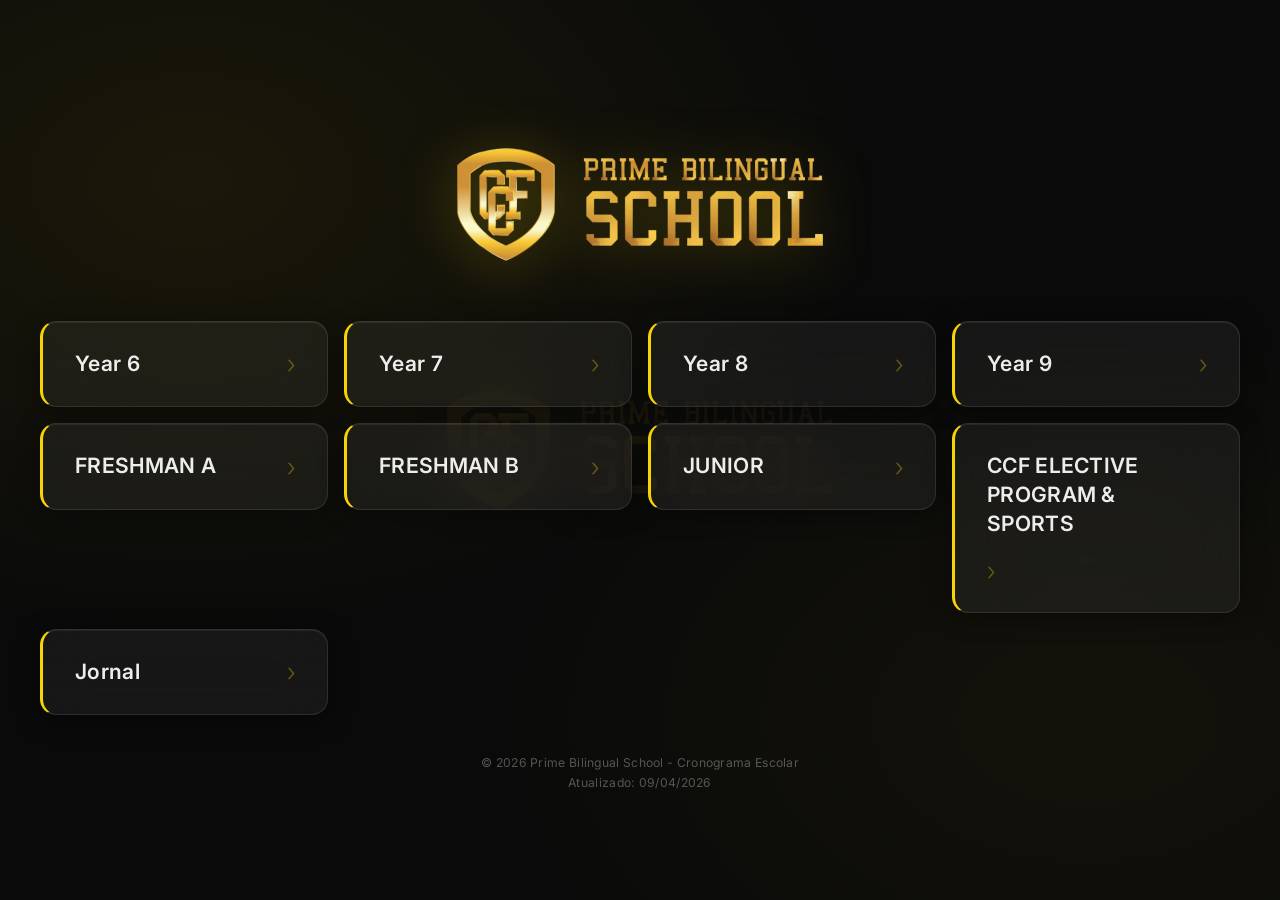
<file: index.html>
<!DOCTYPE html>
<html lang="pt-br">

<head>
    <meta charset="UTF-8">
    <meta name="viewport" content="width=device-width, initial-scale=1.0, maximum-scale=5.0, user-scalable=yes">
    <title>Prime Bilingual School</title>
    <link rel="stylesheet" href="style.css">
    <link rel="icon" href="ICONE_TOP.png" type="image/png">
</head>

<body>

    <video id="video" autoplay muted loop>
        <source src="totem.mp4" type="video/mp4">
    </video>

    

    <img src="WhatsApp_Image_2026-03-02_at_11.15.24-removebg-preview.png" class="ccf">

    <div class="nav-grid">

        <a href="6ano.html">
            <div class="contasiner">
                <header class="header">
                    <div class="logo">
                        <h1>Year 6</h1>
                    </div>
                </header>
            </div>
        </a>

        <a href="7ano.html">
            <div class="contasiner">
                <header class="header">
                    <div class="logo">
                        <h1>Year 7</h1>
                    </div>
                </header>
            </div>
        </a>

        <a href="8ano.html">
            <div class="contasiner">
                <header class="header">
                    <div class="logo">
                        <h1>Year 8</h1>
                    </div>
                </header>
            </div>
        </a>

        <a href="9ano.html">
            <div class="contasiner">
                <header class="header">
                    <div class="logo">
                        <h1>Year 9</h1>
                    </div>
                </header>
            </div>
        </a>

        <a href="1em.html">
            <div class="contasiner">
                <header class="header">
                    <div class="logo">
                        <h1>FRESHMAN A</h1>
                    </div>
                </header>
            </div>
        </a>

        <a href="2em.html">
            <div class="contasiner">
                <header class="header">
                    <div class="logo">
                        <h1>FRESHMAN B</h1>
                    </div>
                </header>
            </div>
        </a>

        <a href="junior.html">
            <div class="contasiner">
                <header class="header">
                    <div class="logo">
                        <h1>JUNIOR</h1>
                    </div>
                </header>
            </div>
        </a>

        <a href="AFTERMOON.html">
            <div class="contasiner">
                <header class="header">
                    <div class="logo">
                        <h1>CCF ELECTIVE PROGRAM &amp; SPORTS</h1>
                    </div>
                </header>
            </div>
        </a>

        <a href="jornal.html">
            <div class="contasiner">
                <header class="header">
                    <div class="logo">
                        <h1>Jornal</h1>
                    </div>
                </header>
            </div>
        </a>

    </div>

    <footer class="footer">
        <p>© 2026 Prime Bilingual School - Cronograma Escolar</p>
        <p style="margin-top: 5px;">Atualizado: 09/04/2026</p>
    </footer>

    <script>

        let tempo;
        const limite = 30000;

        function esconderVideo() {

            const v    = document.getElementById("video");
            const hint = document.getElementById("video-hint");

            v.style.opacity       = "0";
            v.style.pointerEvents = "none";
            hint.style.opacity    = "0";

            sessionStorage.setItem("videoEscondido", "true");
            sessionStorage.setItem("ultimaInteracao", Date.now());

            resetarTempo();
        }

        function mostrarVideo() {

            const v    = document.getElementById("video");
            const hint = document.getElementById("video-hint");

            v.style.opacity       = "1";
            v.style.pointerEvents = "auto";
            hint.style.opacity    = "1";

            sessionStorage.setItem("videoEscondido", "false");
        }

        function resetarTempo() {

            clearTimeout(tempo);

            sessionStorage.setItem("ultimaInteracao", Date.now());

            tempo = setTimeout(mostrarVideo, limite);
        }


        document.addEventListener("click",      esconderVideo);
        document.addEventListener("touchstart", esconderVideo);
        document.addEventListener("mousemove",  resetarTempo);


        window.onload = function () {

            let escondido = sessionStorage.getItem("videoEscondido");
            let ultima    = sessionStorage.getItem("ultimaInteracao");

            if (escondido === "true") {

                let agora       = Date.now();
                let tempoPassado = agora - ultima;

                if (tempoPassado < limite) {

                    const v    = document.getElementById("video");
                    const hint = document.getElementById("video-hint");

                    v.style.opacity       = "0";
                    v.style.pointerEvents = "none";
                    hint.style.opacity    = "0";

                    tempo = setTimeout(mostrarVideo, limite - tempoPassado);

                }

            }

        }

    </script>

</body>

</html>
</file>
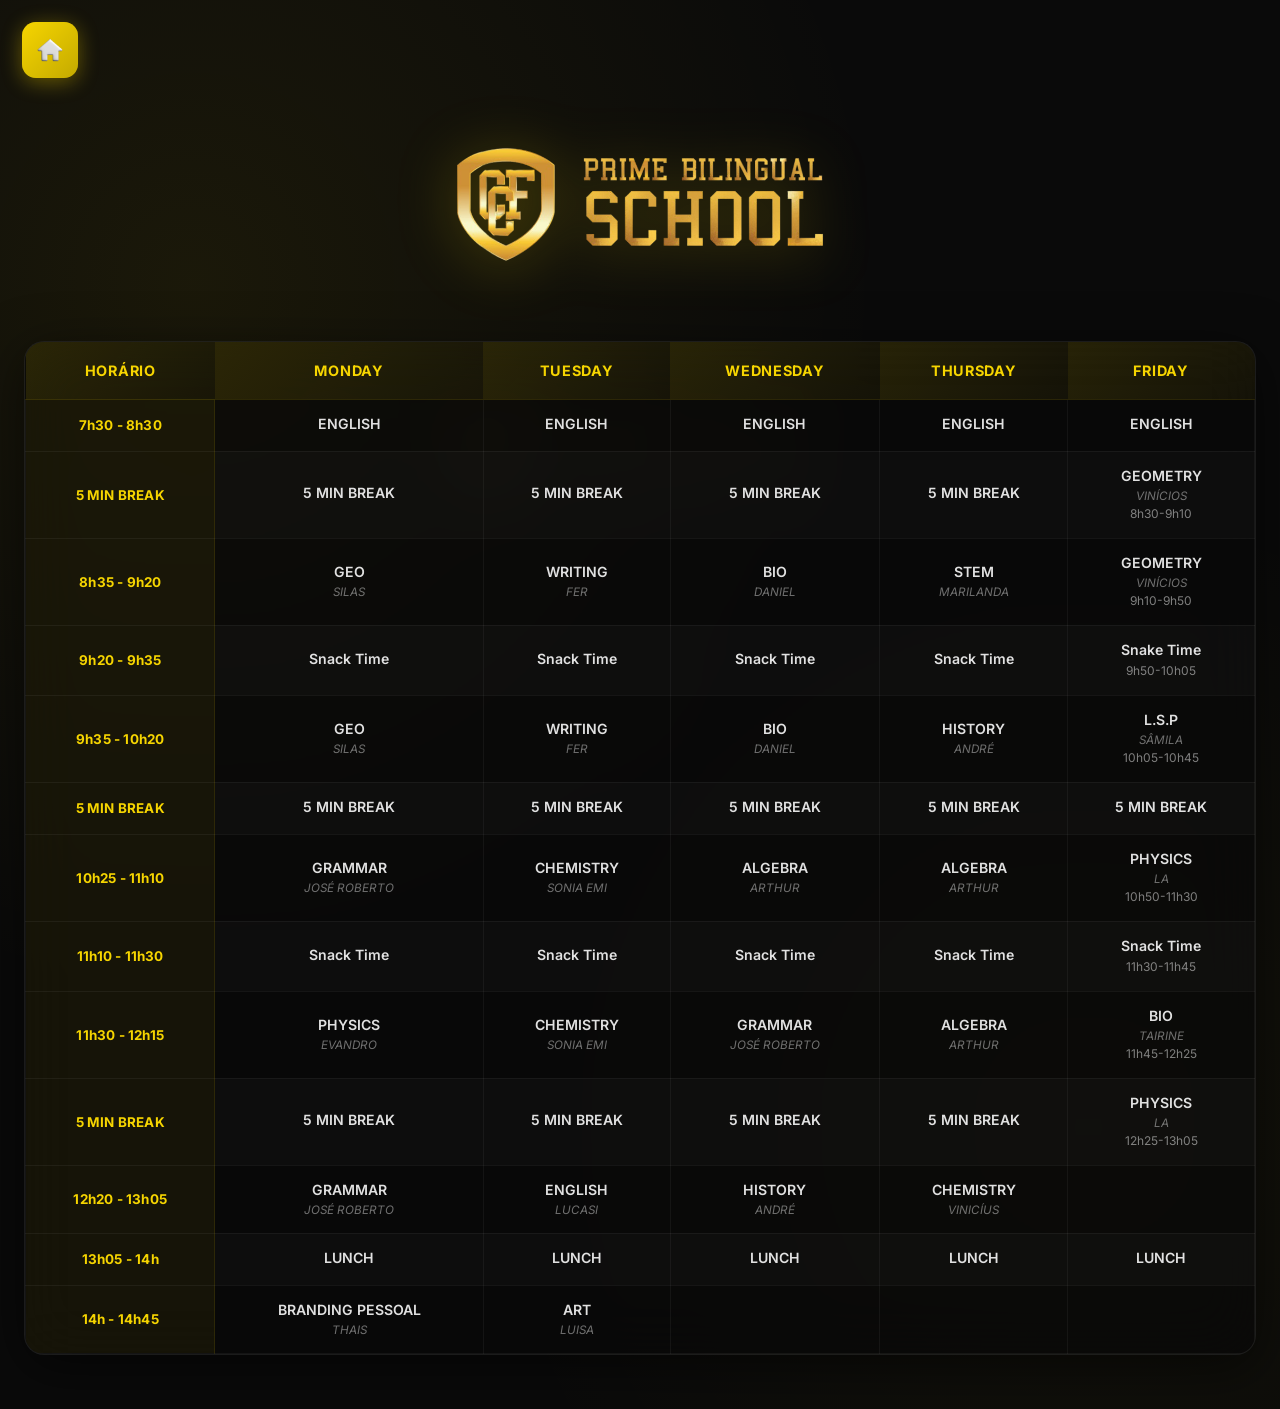
<file: 1em.html>
<!DOCTYPE html>
<html lang="en">
<head>
    <meta charset="UTF-8">
    <meta name="viewport" content="width=device-width, initial-scale=1.0">
    <title>Prime Bilingual School</title>
    <link rel="stylesheet" href="style.css">
    <link rel="icon" href="ICONE_TOP.png" type="image/png">

</head>
<body>
    <!-- Tabela de horários com scroll horizontal -->


    <buton>
        <a href="index.html">
            <img src="home1.png">
        </a>
    </buton>

    <img src="WhatsApp_Image_2026-03-02_at_11.15.24-removebg-preview.png" class="ccf">
    <br>
    
        <div class="schedule-table">
            <table>
                <thead>
                    <tr>
                        <th>Horário</th>
                        <th>Monday</th>
                        <th>Tuesday</th>
                        <th>Wednesday</th>
                        <th>Thursday</th>
                        <th>Friday</th>
                    </tr>
                </thead>
                <tbody>
                    <tr>
                        <td class="time-column"> 7h30 - 8h30</td>
                        <td class="class-cell">
                            <div class="class-info">ENGLISH</div>
                            <div class="teacher-info"></div>
                        </td>
                        <td class="class-cell">
                            <div class="class-info">ENGLISH</div>
                            <div class="teacher-info"></div>
                        </td>
                        <td class="class-cell">
                            <div class="class-info">ENGLISH</div>
                            <div class="teacher-info"></div>
                        </td>
                        <td class="class-cell">
                            <div class="class-info">ENGLISH</div>
                            <div class="teacher-info"></div>
                        </td>
                        <td class="class-cell">
                            <div class="class-info">ENGLISH</div>
                            <div class="teacher-info"></div>
                        </td>
                    </tr>
                    <tr>
                        <td class="time-column">5 MIN BREAK</td>
                        <td class="class-cell">
                            <div class="class-info">5 MIN BREAK</div>
                        </td>
                        <td class="class-cell">
                            <div class="class-info">5 MIN BREAK</div>
                        </td>
                        <td class="class-cell">
                            <div class="class-info">5 MIN BREAK</div>
                        </td>
                        <td class="class-cell">
                            <div class="class-info">5 MIN BREAK</div>
                        </td>
                        <td class="class-cell">
                            <div class="class-info">GEOMETRY</div>
                            <div class="teacher-info">VINÍCIOS</div>
                            <div class="auternativo">8h30-9h10</div>
                        </td>
                    </tr>

                    <tr>
                        <td class="time-column">8h35 - 9h20</td>
                        <td class="class-cell">
                            <div class="class-info">GEO</div>
                            <div class="teacher-info">SILAS</div>
                        </td>
                        <td class="class-cell">
                            <div class="class-info">WRITING</div>
                            <div class="teacher-info">FER</div>
                        </td>
                        <td class="class-cell">
                            <div class="class-info">BIO</div>
                            <div class="teacher-info">DANIEL</div>
                        </td>
                        <td class="class-cell">
                            <div class="class-info">STEM</div>
                            <div class="teacher-info">MARILANDA</div>
                        </td>
                        <td class="class-cell">
                            <div class="class-info">GEOMETRY</div>
                            <div class="teacher-info">VINÍCIOS</div>
                            <div class="auternativo">9h10-9h50</div>
                        </td>
                    </tr>

                    <tr>
                        <td class="time-column">9h20 - 9h35</td>
                        <td class="class-cell">
                            <div class="class-info">Snack Time</div>
                        </td>
                        <td class="class-cell">
                            <div class="class-info">Snack Time</div>
                        </td>
                        <td class="class-cell">
                            <div class="class-info">Snack Time</div>
                        </td>
                        <td class="class-cell">
                            <div class="class-info">Snack Time</div>
                        </td>
                        <td class="class-cell">
                            <div class="class-info">Snake Time</div>
                            <div class="auternativo">9h50-10h05</div>
                        </td>
                    </tr>
                    </tr>

                    <tr>
                        <td class="time-column"> 9h35 - 10h20</td>
                        <td class="class-cell">
                            <div class="class-info">GEO</div>
                            <div class="teacher-info">SILAS</div>
                        </td>
                        <td class="class-cell">
                            <div class="class-info">WRITING</div>
                            <div class="teacher-info">FER</div>
                        </td>
                        <td class="class-cell">
                            <div class="class-info">BIO</div>
                            <div class="teacher-info">DANIEL</div>
                        </td>
                        <td class="class-cell">
                            <div class="class-info">HISTORY</div>
                            <div class="teacher-info">ANDRÉ</div>
                        </td>
                        <td class="class-cell">
                            <div class="class-info">L.S.P</div>
                            <div class="teacher-info">SÂMILA</div>
                            <div class="auternativo">10h05-10h45</div>
                        </td>
                    </tr>

                    <tr>
                        <td class="time-column">5 MIN BREAK</td>
                        <td class="class-cell">
                            <div class="class-info">5 MIN BREAK</div>
                        </td>
                        <td class="class-cell">
                            <div class="class-info">5 MIN BREAK</div>
                        </td>
                        <td class="class-cell">
                            <div class="class-info">5 MIN BREAK</div>
                        </td>
                        <td class="class-cell">
                            <div class="class-info">5 MIN BREAK</div>
                        </td>
                        <td class="class-cell">
                            <div class="class-info">5 MIN BREAK</div>
                        </td>
                    </tr>

                    <tr>
                        <td class="time-column">10h25 - 11h10</td>
                        <td class="class-cell">
                            <div class="class-info">GRAMMAR</div>
                            <div class="teacher-info">JOSÉ ROBERTO</div>
                        </td>
                        <td class="class-cell">
                            <div class="class-info">CHEMISTRY</div>
                            <div class="teacher-info">SONIA EMI</div>
                        </td>
                        <td class="class-cell">
                            <div class="class-info">ALGEBRA</div>
                            <div class="teacher-info">ARTHUR</div>
                        </td>
                        <td class="class-cell">
                            <div class="class-info">ALGEBRA</div>
                            <div class="teacher-info">ARTHUR</div>
                        </td>
                        <td class="class-cell">
                            <div class="class-info">PHYSICS</div>
                            <div class="teacher-info">LA</div>
                            <div class="auternativo">10h50-11h30</div>
                        </td>
                    </tr>

                    <tr>
                        <td class="time-column">11h10 - 11h30</td>
                        <td class="class-cell">
                            <div class="class-info">Snack Time</div>
                        </td>
                        <td class="class-cell">
                            <div class="class-info">Snack Time</div>
                        </td>
                        <td class="class-cell">
                            <div class="class-info">Snack Time</div>
                        </td>
                        <td class="class-cell">
                            <div class="class-info">Snack Time</div>
                        </td>
                        <td class="class-cell">
                            <div class="class-info">Snack Time</div>
                            <div class="auternativo">11h30-11h45</div>
                        </td>
                    </tr>


                    <tr>
                        <td class="time-column">11h30 - 12h15</td>
                        <td class="class-cell">
                            <div class="class-info">PHYSICS</div>
                            <div class="teacher-info">EVANDRO</div>
                        </td>
                        <td class="class-cell">
                            <div class="class-info">CHEMISTRY</div>
                            <div class="teacher-info">SONIA EMI</div>
                        </td>
                        <td class="class-cell">
                            <div class="class-info">GRAMMAR</div>
                            <div class="teacher-info">JOSÉ ROBERTO</div>
                        </td>
                        <td class="class-cell">
                            <div class="class-info">ALGEBRA</div>
                            <div class="teacher-info">ARTHUR</div>
                        </td>
                        <td class="class-cell">
                            <div class="class-info">BIO</div>
                            <div class="teacher-info">TAIRINE</div>
                            <div class="auternativo">11h45-12h25</div>
                        </td>
                    </tr>


                    <tr>
                        <td class="time-column">5 MIN BREAK</td>
                        <td class="class-cell">
                            <div class="class-info">5 MIN BREAK</div>
                        </td>
                        <td class="class-cell">
                            <div class="class-info">5 MIN BREAK</div>
                        </td>
                        <td class="class-cell">
                            <div class="class-info">5 MIN BREAK</div>
                        </td>
                        <td class="class-cell">
                            <div class="class-info">5 MIN BREAK</div>
                        </td>
                        <td class="class-cell">
                            <div class="class-info">PHYSICS</div>
                            <div class="teacher-info">LA</div>
                            <div class="auternativo">12h25-13h05</div>
                        </td>
                    </tr>

                    <tr>
                        <td class="time-column">12h20 - 13h05</td>
                        <td class="class-cell">
                            <div class="class-info">GRAMMAR</div>
                            <div class="teacher-info">JOSÉ ROBERTO</div>
                        </td>
                        <td class="class-cell">
                            <div class="class-info">ENGLISH</div>
                            <div class="teacher-info">LUCASI</div>
                        </td>
                        <td class="class-cell">
                            <div class="class-info">HISTORY</div>
                            <div class="teacher-info">ANDRÉ</div>
                        </td>
                        <td class="class-cell">
                            <div class="class-info">CHEMISTRY</div>
                            <div class="teacher-info">VINICÍUS</div>
                        </td>
                        <td class="class-cell">
                            
                            
                        </td>
                    </tr>

                    <tr>
                        <td class="time-column">13h05 - 14h</td>
                        <td class="class-cell">
                            <div class="class-info">LUNCH</div>
                            
                        </td>
                        <td class="class-cell">
                            <div class="class-info">LUNCH</div>
                            
                        </td>
                        <td class="class-cell">
                            <div class="class-info">LUNCH</div>
                            
                        </td>
                        <td class="class-cell">
                            <div class="class-info">LUNCH</div>
                            
                        </td>
                        <td class="class-cell">
                            <div class="class-info">LUNCH</div>
                            
                        </td>
                    </tr>


                    <tr>
                        <td class="time-column">14h - 14h45</td>
                        <td class="class-cell">
                            <div class="class-info">BRANDING PESSOAL</div>
                            <div class="teacher-info">THAIS</div>
                        </td>
                        <td class="class-cell">
                            <div class="class-info">ART</div>
                            <div class="teacher-info">LUISA</div>
                        </td>
                        <td class="class-cell">
                            
                        </td>
                        <td class="class-cell">
                            
                        </td>
                        <td class="class-cell">
                            
                        </td>
                    </tr>

                    


                    


                </tbody>
            </table>
        </div>


        









        <script src="js.js"></script>
</body>
</html>
</file>
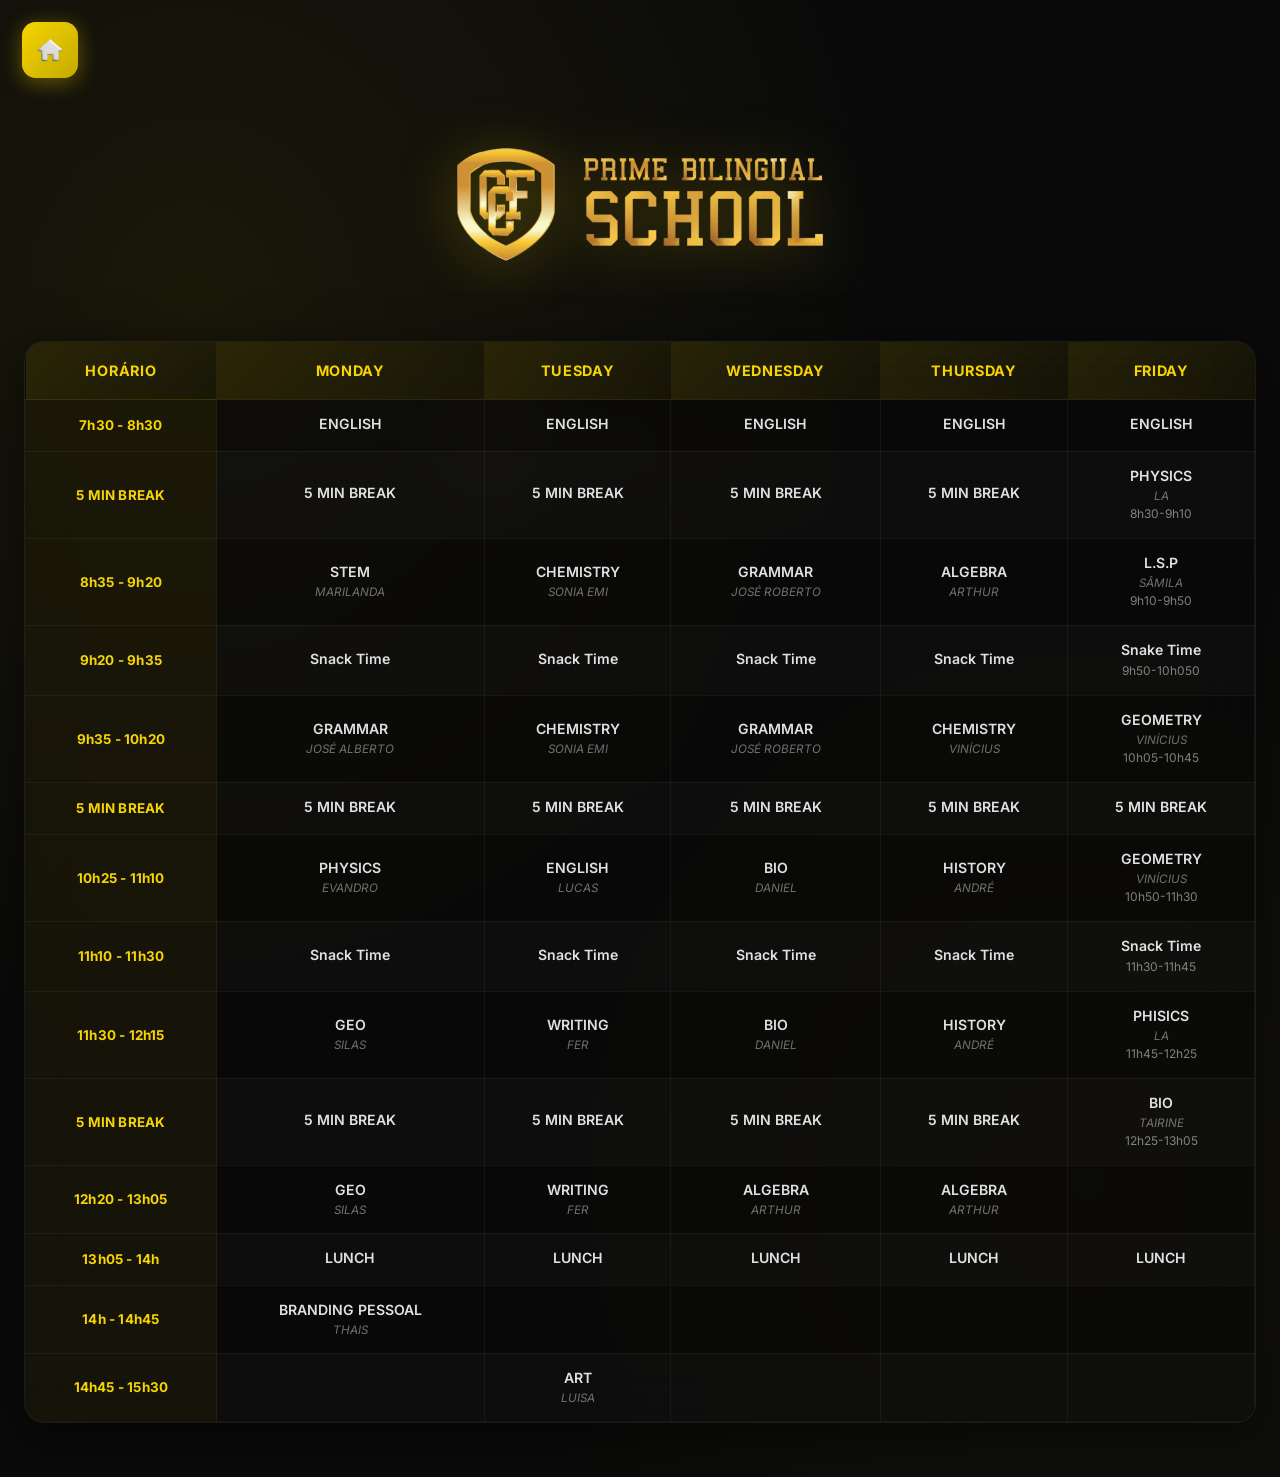
<file: 2em.html>
<!DOCTYPE html>
<html lang="en">
<head>
    <meta charset="UTF-8">
    <meta name="viewport" content="width=device-width, initial-scale=1.0">
    <title>Prime Bilingual School</title>
    <link rel="stylesheet" href="style.css">
    <link rel="icon" href="ICONE_TOP.png" type="image/png">
    
</head>
<body>
    <!-- Tabela de horários com scroll horizontal -->

    <buton>
        <a href="index.html">
            <img src="home1.png">
        </a>
    </buton>

    <img src="WhatsApp_Image_2026-03-02_at_11.15.24-removebg-preview.png" class="ccf">
    <br>
    
        <div class="schedule-table">

            
            <table>
                <thead>
                    <tr>
                        <th>Horário</th>
                        <th>Monday</th>
                        <th>Tuesday</th>
                        <th>Wednesday</th>
                        <th>Thursday</th>
                        <th>Friday</th>
                    </tr>
                </thead>
                <tbody>
                    <tr>
                        <td class="time-column"> 7h30 - 8h30</td>
                        <td class="class-cell">
                            <div class="class-info">ENGLISH</div>
                            <div class="teacher-info"></div>
                        </td>
                        <td class="class-cell">
                            <div class="class-info">ENGLISH</div>
                            <div class="teacher-info"></div>
                        </td>
                        <td class="class-cell">
                            <div class="class-info">ENGLISH</div>
                            <div class="teacher-info"></div>
                        </td>
                        <td class="class-cell">
                            <div class="class-info">ENGLISH</div>
                            <div class="teacher-info"></div>
                        </td>
                        <td class="class-cell">
                            <div class="class-info">ENGLISH</div>
                            <div class="teacher-info"></div>
                        </td>
                    </tr>
                    <tr>
                        <td class="time-column">5 MIN BREAK</td>
                        <td class="class-cell">
                            <div class="class-info">5 MIN BREAK</div>
                        </td>
                        <td class="class-cell">
                            <div class="class-info">5 MIN BREAK</div>
                        </td>
                        <td class="class-cell">
                            <div class="class-info">5 MIN BREAK</div>
                        </td>
                        <td class="class-cell">
                            <div class="class-info">5 MIN BREAK</div>
                        </td>
                        <td class="class-cell">
                            <div class="class-info">PHYSICS</div>
                            <div class="teacher-info">LA</div>
                            <div class="auternativo">8h30-9h10</div>
                        </td>
                    </tr>

                    <tr>
                        <td class="time-column">8h35 - 9h20</td>
                        <td class="class-cell">
                            <div class="class-info">STEM</div>
                            <div class="teacher-info">MARILANDA</div>
                        </td>
                        <td class="class-cell">
                            <div class="class-info">CHEMISTRY</div>
                            <div class="teacher-info">SONIA EMI</div>
                        </td>
                        <td class="class-cell">
                            <div class="class-info">GRAMMAR</div>
                            <div class="teacher-info">JOSÉ ROBERTO</div>
                        </td>
                        <td class="class-cell">
                            <div class="class-info">ALGEBRA</div>
                            <div class="teacher-info">ARTHUR</div>
                        </td>
                        <td class="class-cell">
                            <div class="class-info">L.S.P</div>
                            <div class="teacher-info">SÂMILA</div>
                            <div class="auternativo">9h10-9h50</div>
                        </td>
                    </tr>

                    <tr>
                        <td class="time-column">9h20 - 9h35</td>
                        <td class="class-cell">
                            <div class="class-info">Snack Time</div>
                        </td>
                        <td class="class-cell">
                            <div class="class-info">Snack Time</div>
                        </td>
                        <td class="class-cell">
                            <div class="class-info">Snack Time</div>
                        </td>
                        <td class="class-cell">
                            <div class="class-info">Snack Time</div>
                        </td>
                        <td class="class-cell">
                            <div class="class-info">Snake Time</div>
                            <div class="auternativo">9h50-10h050</div>
                        </td>
                    </tr>
                    </tr>

                    <tr>
                        <td class="time-column"> 9h35 - 10h20</td>
                        <td class="class-cell">
                            <div class="class-info">GRAMMAR</div>
                            <div class="teacher-info">JOSÉ ALBERTO</div>
                        </td>
                        <td class="class-cell">
                            <div class="class-info">CHEMISTRY</div>
                            <div class="teacher-info">SONIA EMI</div>
                        </td>
                        <td class="class-cell">
                            <div class="class-info">GRAMMAR</div>
                            <div class="teacher-info">JOSÉ ROBERTO</div>
                        </td>
                        <td class="class-cell">
                            <div class="class-info">CHEMISTRY</div>
                            <div class="teacher-info">VINÍCIUS</div>
                        </td>
                        <td class="class-cell">
                            <div class="class-info">GEOMETRY</div>
                            <div class="teacher-info">VINÍCIUS</div>
                            <div class="auternativo">10h05-10h45</div>
                        </td>
                    </tr>

                    <tr>
                        <td class="time-column">5 MIN BREAK</td>
                        <td class="class-cell">
                            <div class="class-info">5 MIN BREAK</div>
                        </td>
                        <td class="class-cell">
                            <div class="class-info">5 MIN BREAK</div>
                        </td>
                        <td class="class-cell">
                            <div class="class-info">5 MIN BREAK</div>
                        </td>
                        <td class="class-cell">
                            <div class="class-info">5 MIN BREAK</div>
                        </td>
                        <td class="class-cell">
                            <div class="class-info">5 MIN BREAK</div>
                        </td>
                    </tr>

                    <tr>
                        <td class="time-column">10h25 - 11h10</td>
                        <td class="class-cell">
                            <div class="class-info">PHYSICS</div>
                            <div class="teacher-info">EVANDRO</div>
                        </td>
                        <td class="class-cell">
                            <div class="class-info">ENGLISH</div>
                            <div class="teacher-info">LUCAS</div>
                        </td>
                        <td class="class-cell">
                            <div class="class-info">BIO</div>
                            <div class="teacher-info">DANIEL</div>
                        </td>
                        <td class="class-cell">
                            <div class="class-info">HISTORY</div>
                            <div class="teacher-info">ANDRÉ</div>
                        </td>
                        <td class="class-cell">
                            <div class="class-info">GEOMETRY</div>
                            <div class="teacher-info">VINÍCIUS</div>
                            <div class="auternativo">10h50-11h30</div>
                        </td>
                    </tr>

                    <tr>
                        <td class="time-column">11h10 - 11h30</td>
                        <td class="class-cell">
                            <div class="class-info">Snack Time</div>
                        </td>
                        <td class="class-cell">
                            <div class="class-info">Snack Time</div>
                        </td>
                        <td class="class-cell">
                            <div class="class-info">Snack Time</div>
                        </td>
                        <td class="class-cell">
                            <div class="class-info">Snack Time</div>
                        </td>
                        <td class="class-cell">
                            <div class="class-info">Snack Time</div>
                            <div class="auternativo">11h30-11h45</div>
                        </td>
                    </tr>


                    <tr>
                        <td class="time-column">11h30 - 12h15</td>
                        <td class="class-cell">
                            <div class="class-info">GEO</div>
                            <div class="teacher-info">SILAS</div>
                        </td>
                        <td class="class-cell">
                            <div class="class-info">WRITING</div>
                            <div class="teacher-info">FER</div>
                        </td>
                        <td class="class-cell">
                            <div class="class-info">BIO</div>
                            <div class="teacher-info">DANIEL</div>
                        </td>
                        <td class="class-cell">
                            <div class="class-info">HISTORY</div>
                            <div class="teacher-info">ANDRÉ</div>
                        </td>
                        <td class="class-cell">
                            <div class="class-info">PHISICS</div>
                            <div class="teacher-info">LA</div>
                            <div class="auternativo">11h45-12h25</div>
                        </td>
                    </tr>


                    <tr>
                        <td class="time-column">5 MIN BREAK</td>
                        <td class="class-cell">
                            <div class="class-info">5 MIN BREAK</div>
                        </td>
                        <td class="class-cell">
                            <div class="class-info">5 MIN BREAK</div>
                        </td>
                        <td class="class-cell">
                            <div class="class-info">5 MIN BREAK</div>
                        </td>
                        <td class="class-cell">
                            <div class="class-info">5 MIN BREAK</div>
                        </td>
                        <td class="class-cell">
                            <div class="class-info">BIO</div>
                            <div class="teacher-info">TAIRINE</div>
                            <div class="auternativo">12h25-13h05</div>
                        </td>
                    </tr>

                    <tr>
                        <td class="time-column">12h20 - 13h05</td>
                        <td class="class-cell">
                            <div class="class-info">GEO</div>
                            <div class="teacher-info">SILAS</div>
                        </td>
                        <td class="class-cell">
                            <div class="class-info">WRITING</div>
                            <div class="teacher-info">FER</div>
                        </td>
                        <td class="class-cell">
                            <div class="class-info">ALGEBRA</div>
                            <div class="teacher-info">ARTHUR</div>
                        </td>
                        <td class="class-cell">
                            <div class="class-info">ALGEBRA</div>
                            <div class="teacher-info">ARTHUR</div>
                        </td>
                        <td class="class-cell">
                            
                            
                        </td>
                    </tr>

                    <tr>
                        <td class="time-column">13h05 - 14h</td>
                        <td class="class-cell">
                            <div class="class-info">LUNCH</div>
                            
                        </td>
                        <td class="class-cell">
                            <div class="class-info">LUNCH</div>
                            
                        </td>
                        <td class="class-cell">
                            <div class="class-info">LUNCH</div>
                            
                        </td>
                        <td class="class-cell">
                            <div class="class-info">LUNCH</div>
                            
                        </td>
                        <td class="class-cell">
                            <div class="class-info">LUNCH</div>
                            
                        </td>
                    </tr>


                    <tr>
                        <td class="time-column">14h - 14h45</td>
                        <td class="class-cell">
                            <div class="class-info">BRANDING PESSOAL</div>
                            <div class="teacher-info">THAIS</div>
                        </td>
                        <td class="class-cell">
                            
                        </td>
                        <td class="class-cell">
                            
                        </td>
                        <td class="class-cell">
                            
                        </td>
                        <td class="class-cell">
                            
                        </td>
                    </tr>

                    <tr>
                        <td class="time-column">14h45 - 15h30</td>
                        <td class="class-cell">
                            
                        </td>
                        <td class="class-cell">
                            <div class="class-info">ART</div>
                            <div class="teacher-info">LUISA</div>
                        </td>
                        <td class="class-cell">
                            
                        <td class="class-cell">
                            
                        </td>
                        <td class="class-cell">
                            
                        </td>
                    </tr>
                    
                    


                    


                </tbody>
            </table>
        </div>


        


        <script src="js.js"></script>
</body>
</html>
</file>
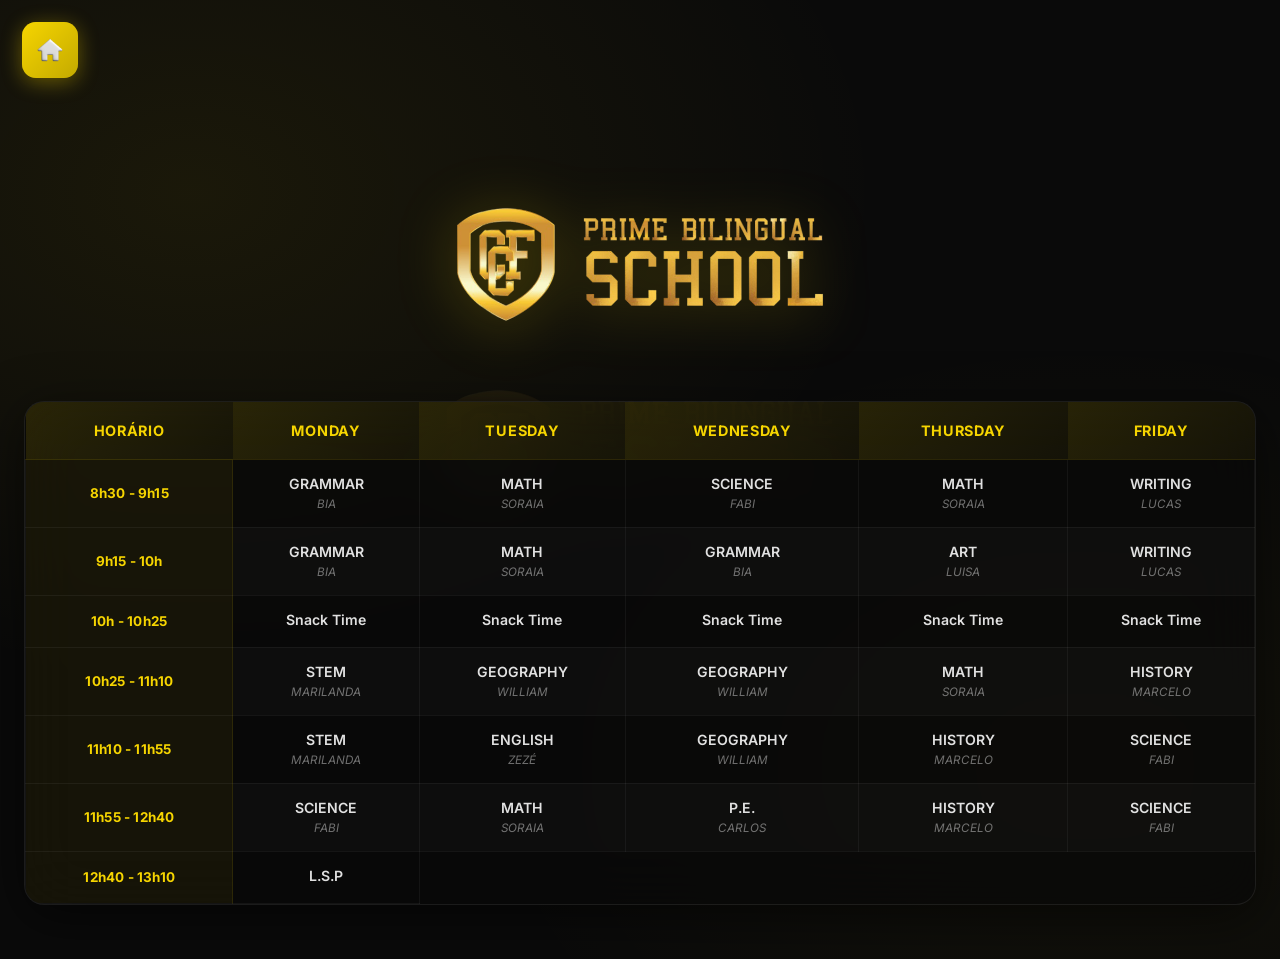
<file: 6ano.html>
<!DOCTYPE html>
<html lang="en">
<head>
    <meta charset="UTF-8">
    <meta name="viewport" content="width=device-width, initial-scale=1.0">
    <title>Prime Bilingual School</title>
    <link rel="stylesheet" href="style.css">
    <link rel="icon" href="ICONE_TOP.png" type="image/png">

</head>
<body>
    <!-- Tabela de horários com scroll horizontal -->

    <buton>
        <a href="index.html">
            <img src="home1.png">
        </a>
    </buton>
    <br>
    <br>
    <br>
    <img src="WhatsApp_Image_2026-03-02_at_11.15.24-removebg-preview.png" class="ccf">
    <br>
    
        <div class="schedule-table">
            <table>
                <thead>
                    <tr>
                        <th>Horário</th>
                        <th>Monday</th>
                        <th>Tuesday</th>
                        <th>Wednesday</th>
                        <th>Thursday</th>
                        <th>Friday</th>
                    </tr>
                </thead>
                <tbody>
                    <tr>
                        <td class="time-column"> 8h30 - 9h15</td>
                        <td class="class-cell">
                            <div class="class-info">GRAMMAR</div>
                            <div class="teacher-info">BIA</div>
                        </td>
                        <td class="class-cell">
                            <div class="class-info">MATH</div>
                            <div class="teacher-info">SORAIA</div>
                        </td>
                        <td class="class-cell">
                            <div class="class-info">SCIENCE</div>
                            <div class="teacher-info">FABI</div>
                        </td>
                        <td class="class-cell">
                            <div class="class-info">MATH</div>
                            <div class="teacher-info">SORAIA</div>
                        </td>
                        <td class="class-cell">
                            <div class="class-info">WRITING</div>
                            <div class="teacher-info">LUCAS</div>
                        </td>
                    </tr>
                    <tr>
                        <td class="time-column">9h15 - 10h</td>
                        <td class="class-cell">
                            <div class="class-info">GRAMMAR</div>
                            <div class="teacher-info">BIA</div>
                        </td>
                        <td class="class-cell">
                            <div class="class-info">MATH</div>
                            <div class="teacher-info">SORAIA</div>
                        </td>

                        <td class="class-cell">
                            <div class="class-info">GRAMMAR</div>
                            <div class="teacher-info">BIA</div>
                        </td>
                        <td class="class-cell">
                            <div class="class-info">ART</div>
                            <div class="teacher-info">LUISA</div>
                        </td>
                        <td class="class-cell">
                            <div class="class-info">WRITING</div>
                            <div class="teacher-info">LUCAS</div>
                        </td>
                    </tr>

                    <tr>
                        <td class="time-column">10h - 10h25</td>
                        <td class="class-cell">
                            <div class="class-info">Snack Time</div>
                        </td>
                        <td class="class-cell">
                            <div class="class-info">Snack Time</div>
                        </td>
                        <td class="class-cell">
                            <div class="class-info">Snack Time</div>
                        </td>
                        <td class="class-cell">
                            <div class="class-info">Snack Time</div>
                        </td>
                        <td class="class-cell">
                            <div class="class-info">Snack Time</div>
                        </td>
                    </tr>

                    <tr>
                        <td class="time-column">10h25 - 11h10</td>
                        <td class="class-cell">
                            <div class="class-info">STEM</div>
                            <div class="teacher-info">MARILANDA</div>
                        </td>
                        <td class="class-cell">
                            <div class="class-info">GEOGRAPHY</div>
                            <div class="teacher-info">WILLIAM</div>
                        </td>
                        <td class="class-cell">
                            <div class="class-info">GEOGRAPHY</div>
                            <div class="teacher-info">WILLIAM</div>
                        </td>
                        <td class="class-cell">
                            <div class="class-info">MATH</div>
                            <div class="teacher-info">SORAIA</div>
                        </td>
                        <td class="class-cell">
                            <div class="class-info">HISTORY</div>
                            <div class="teacher-info">MARCELO</div>
                        </td>
                    </tr>

                    <tr>
                        <td class="time-column"> 11h10 - 11h55</td>
                        <td class="class-cell">
                            <div class="class-info">STEM</div>
                            <div class="teacher-info">MARILANDA</div>
                        </td>
                        <td class="class-cell">
                            <div class="class-info">ENGLISH</div>
                            <div class="teacher-info">ZEZÉ</div>
                        </td>
                        <td class="class-cell">
                            <div class="class-info">GEOGRAPHY</div>
                            <div class="teacher-info">WILLIAM</div>
                        </td>
                        <td class="class-cell">
                            <div class="class-info">HISTORY</div>
                            <div class="teacher-info">MARCELO</div>
                        </td>
                        <td class="class-cell">
                            <div class="class-info">SCIENCE</div>
                            <div class="teacher-info">FABI</div>
                        </td>
                    </tr>

                    <tr>
                        <td class="time-column">11h55 - 12h40</td>
                        <td class="class-cell">
                            <div class="class-info">SCIENCE</div>
                            <div class="teacher-info">FABI</div>
                        </td>
                        <td class="class-cell">
                            <div class="class-info">MATH</div>
                            <div class="teacher-info">SORAIA</div>
                        </td>
                        <td class="class-cell">
                            <div class="class-info">P.E.</div>
                            <div class="teacher-info">CARLOS</div>
                        </td>
                        <td class="class-cell">
                            <div class="class-info">HISTORY</div>
                            <div class="teacher-info">MARCELO</div>
                        </td>
                        <td class="class-cell">
                            <div class="class-info">SCIENCE</div>
                            <div class="teacher-info">FABI</div>
                        </td>
                    </tr>

                    <tr>
                        <td class="time-column">12h40 - 13h10</td>
                        <td class="class-cell">
                            <div class="class-info">L.S.P</div>
                            <div class="teacher-info"></div>
                        </td>
                    </tr>


                </tbody>
            </table>
        </div>


    <script src="js.js"></script>
</body>
</html>
</file>
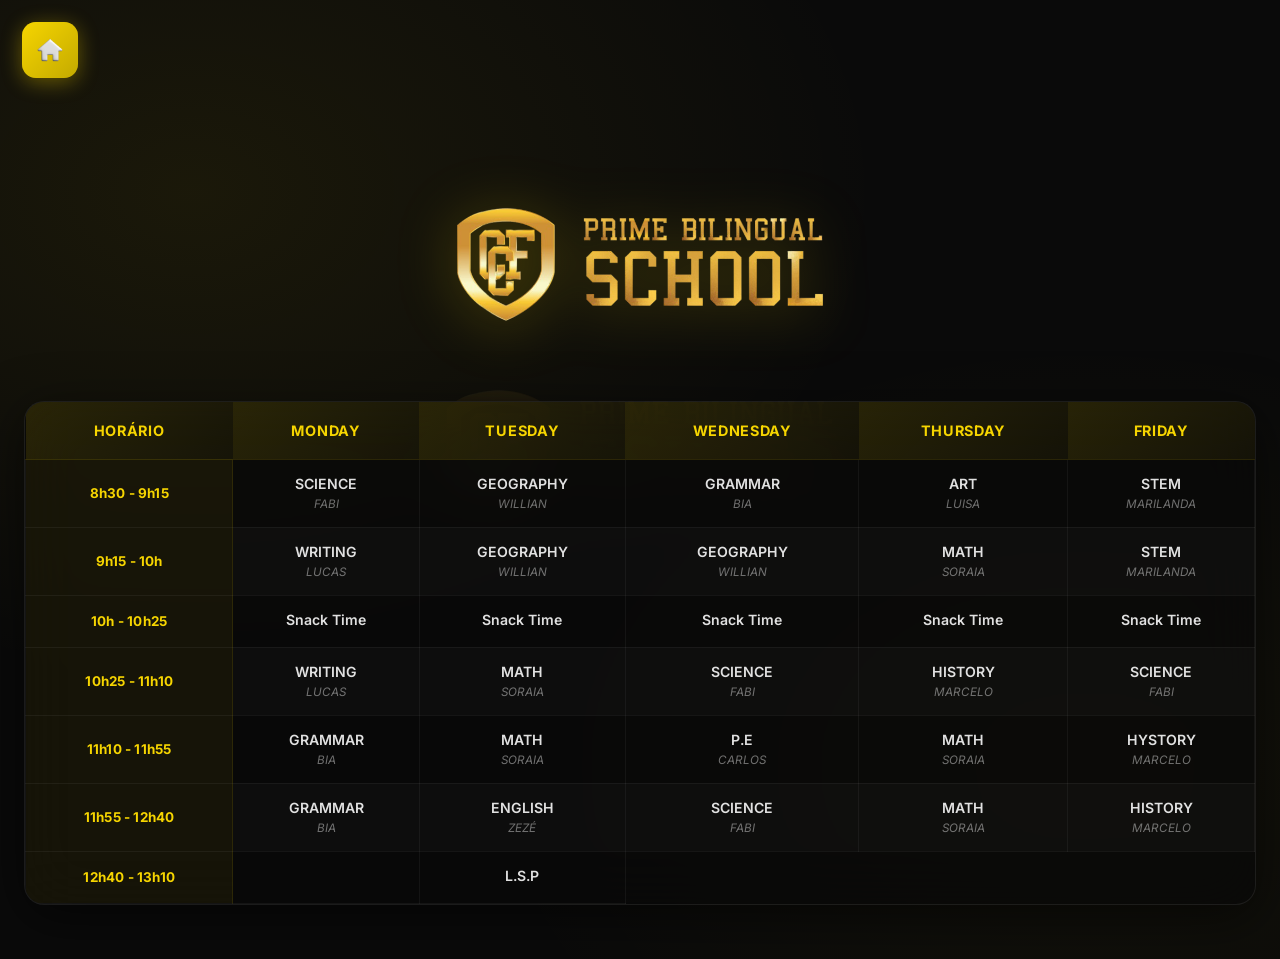
<file: 7ano.html>
<!DOCTYPE html>
<html lang="en">
<head>
    <meta charset="UTF-8">
    <meta name="viewport" content="width=device-width, initial-scale=1.0">
    <title>Prime Bilingual School</title>
    <link rel="stylesheet" href="style.css">
    <link rel="icon" href="ICONE_TOP.png" type="image/png">

</head>
<body>
    <!-- Tabela de horários com scroll horizontal -->

    <buton>
        <a href="index.html">
            <img src="home1.png">
        </a>
    </buton>
    <br>
    <br>
    <br>

    <img src="WhatsApp_Image_2026-03-02_at_11.15.24-removebg-preview.png" class="ccf">
    <br>
    
        <div class="schedule-table">
            <table>
                <thead>
                    <tr>
                        <th>Horário</th>
                        <th>Monday</th>
                        <th>Tuesday</th>
                        <th>Wednesday</th>
                        <th>Thursday</th>
                        <th>Friday</th>
                    </tr>
                </thead>
                <tbody>
                    <tr>
                        <td class="time-column"> 8h30 - 9h15</td>
                        <td class="class-cell">
                            <div class="class-info">SCIENCE</div>
                            <div class="teacher-info">FABI</div>
                        </td>
                        <td class="class-cell">
                            <div class="class-info">GEOGRAPHY</div>
                            <div class="teacher-info">WILLIAN</div>
                        </td>
                        <td class="class-cell">
                            <div class="class-info">GRAMMAR</div>
                            <div class="teacher-info">BIA</div>
                        </td>
                        <td class="class-cell">
                            <div class="class-info">ART</div>
                            <div class="teacher-info">LUISA</div>
                        </td>
                        <td class="class-cell">
                            <div class="class-info">STEM</div>
                            <div class="teacher-info">MARILANDA</div>
                        </td>
                    </tr>
                    <tr>
                        <td class="time-column">9h15 - 10h</td>
                        <td class="class-cell">
                            <div class="class-info">WRITING</div>
                            <div class="teacher-info">LUCAS</div>
                        </td>
                        <td class="class-cell">
                            <div class="class-info">GEOGRAPHY</div>
                            <div class="teacher-info">WILLIAN</div>
                        </td>

                        <td class="class-cell">
                            <div class="class-info">GEOGRAPHY</div>
                            <div class="teacher-info">WILLIAN</div>
                        </td>
                        <td class="class-cell">
                            <div class="class-info">MATH</div>
                            <div class="teacher-info">SORAIA</div>
                        </td>
                        <td class="class-cell">
                            <div class="class-info">STEM</div>
                            <div class="teacher-info">MARILANDA</div>
                        </td>
                    </tr>

                    <tr>
                        <td class="time-column">10h - 10h25</td>
                        <td class="class-cell">
                            <div class="class-info">Snack Time</div>
                        </td>
                        <td class="class-cell">
                            <div class="class-info">Snack Time</div>
                        </td>
                        <td class="class-cell">
                            <div class="class-info">Snack Time</div>
                        </td>
                        <td class="class-cell">
                            <div class="class-info">Snack Time</div>
                        </td>
                        <td class="class-cell">
                            <div class="class-info">Snack Time</div>
                        </td>
                    </tr>

                    <tr>
                        <td class="time-column">10h25 - 11h10</td>
                        <td class="class-cell">
                            <div class="class-info">WRITING</div>
                            <div class="teacher-info">LUCAS</div>
                        </td>
                        <td class="class-cell">
                            <div class="class-info">MATH</div>
                            <div class="teacher-info">SORAIA</div>
                        </td>
                        <td class="class-cell">
                            <div class="class-info">SCIENCE</div>
                            <div class="teacher-info">FABI</div>
                        </td>
                        <td class="class-cell">
                            <div class="class-info">HISTORY</div>
                            <div class="teacher-info">MARCELO</div>
                        </td>
                        <td class="class-cell">
                            <div class="class-info">SCIENCE</div>
                            <div class="teacher-info">FABI</div>
                        </td>
                    </tr>

                    <tr>
                        <td class="time-column"> 11h10 - 11h55</td>
                        <td class="class-cell">
                            <div class="class-info">GRAMMAR</div>
                            <div class="teacher-info">BIA</div>
                        </td>
                        <td class="class-cell">
                            <div class="class-info">MATH</div>
                            <div class="teacher-info">SORAIA</div>
                        </td>
                        <td class="class-cell">
                            <div class="class-info">P.E</div>
                            <div class="teacher-info">CARLOS</div>
                        </td>
                        <td class="class-cell">
                            <div class="class-info">MATH</div>
                            <div class="teacher-info">SORAIA</div>
                        </td>
                        <td class="class-cell">
                            <div class="class-info">HYSTORY</div>
                            <div class="teacher-info">MARCELO</div>
                        </td>
                    </tr>

                    <tr>
                        <td class="time-column">11h55 - 12h40</td>
                        <td class="class-cell">
                            <div class="class-info">GRAMMAR</div>
                            <div class="teacher-info">BIA</div>
                        </td>
                        <td class="class-cell">
                            <div class="class-info">ENGLISH</div>
                            <div class="teacher-info">ZEZÉ</div>
                        </td>
                        <td class="class-cell">
                            <div class="class-info">SCIENCE</div>
                            <div class="teacher-info">FABI</div>
                        </td>
                        <td class="class-cell">
                            <div class="class-info">MATH</div>
                            <div class="teacher-info">SORAIA</div>
                        </td>
                        <td class="class-cell">
                            <div class="class-info">HISTORY</div>
                            <div class="teacher-info">MARCELO</div>
                        </td>
                    </tr>

                    <tr>
                        <td class="time-column">12h40 - 13h10</td>
                        <td class="class-cell">
                            <div class="class-info"></div>
                            <div class="teacher-info"></div>
                        </td>

                        <td class="class-cell">
                            <div class="class-info">L.S.P</div>
                            <div class="teacher-info"></div>
                        </td>

                    </tr>



                </tbody>
            </table>
        </div>
        <script src="js.js"></script>
</body>
</html>
</file>
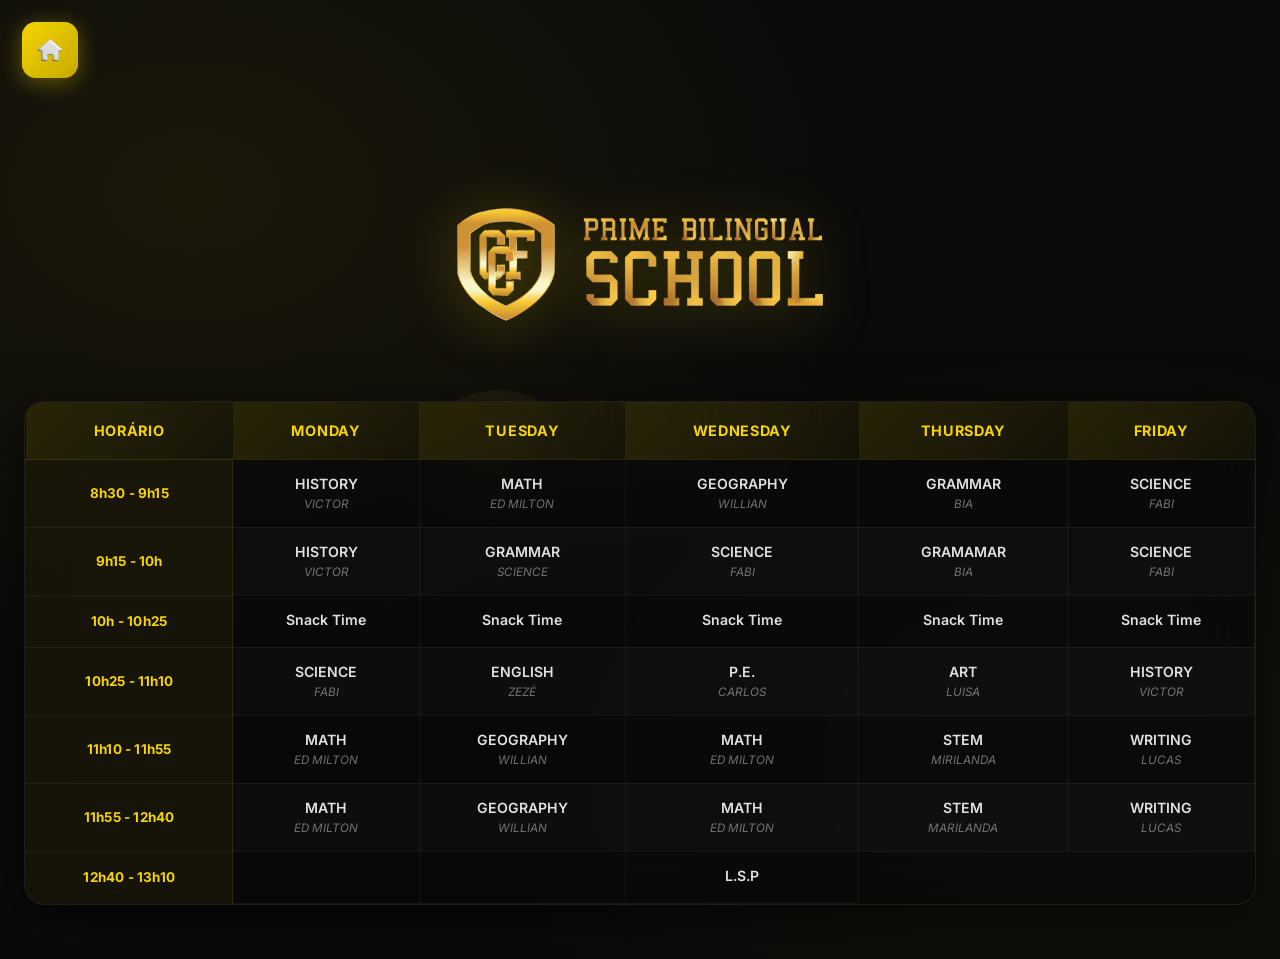
<file: 8ano.html>
<!DOCTYPE html>
<html lang="en">
<head>
    <meta charset="UTF-8">
    <meta name="viewport" content="width=device-width, initial-scale=1.0">
    <title>Prime Bilingual School</title>
    <link rel="stylesheet" href="style.css">
    <link rel="icon" href="ICONE_TOP.png" type="image/png">

</head>
<body>
    <!-- Tabela de horários com scroll horizontal -->

    <buton>
        <a href="index.html">
            <img src="home1.png">
        </a>
    </buton>

    <br>
    <br>
    <br>

    <img src="WhatsApp_Image_2026-03-02_at_11.15.24-removebg-preview.png" class="ccf">
    <br>

        <div class="schedule-table">
            <table>
                <thead>
                    <tr>
                        <th>Horário</th>
                        <th>Monday</th>
                        <th>Tuesday</th>
                        <th>Wednesday</th>
                        <th>Thursday</th>
                        <th>Friday</th>
                    </tr>
                </thead>
                <tbody>
                    <tr>
                        <td class="time-column"> 8h30 - 9h15</td>
                        <td class="class-cell">
                            <div class="class-info">HISTORY</div>
                            <div class="teacher-info">VICTOR</div>
                        </td>
                        <td class="class-cell">
                            <div class="class-info">MATH</div>
                            <div class="teacher-info">ED MILTON</div>
                        </td>
                        <td class="class-cell">
                            <div class="class-info">GEOGRAPHY</div>
                            <div class="teacher-info">WILLIAN</div>
                        </td>
                        <td class="class-cell">
                            <div class="class-info">GRAMMAR</div>
                            <div class="teacher-info">BIA</div>
                        </td>
                        <td class="class-cell">
                            <div class="class-info">SCIENCE</div>
                            <div class="teacher-info">FABI</div>
                        </td>
                    </tr>
                    <tr>
                        <td class="time-column">9h15 - 10h</td>
                        <td class="class-cell">
                            <div class="class-info">HISTORY</div>
                            <div class="teacher-info">VICTOR</div>
                        </td>
                        <td class="class-cell">
                            <div class="class-info">GRAMMAR</div>
                            <div class="teacher-info">SCIENCE</div>
                        </td>

                        <td class="class-cell">
                            <div class="class-info">SCIENCE</div>
                            <div class="teacher-info">FABI</div>
                        </td>
                        <td class="class-cell">
                            <div class="class-info">GRAMAMAR</div>
                            <div class="teacher-info">BIA</div>
                        </td>
                        <td class="class-cell">
                            <div class="class-info">SCIENCE</div>
                            <div class="teacher-info">FABI</div>
                        </td>
                    </tr>

                    <tr>
                        <td class="time-column">10h - 10h25</td>
                        <td class="class-cell">
                            <div class="class-info">Snack Time</div>
                        </td>
                        <td class="class-cell">
                            <div class="class-info">Snack Time</div>
                        </td>
                        <td class="class-cell">
                            <div class="class-info">Snack Time</div>
                        </td>
                        <td class="class-cell">
                            <div class="class-info">Snack Time</div>
                        </td>
                        <td class="class-cell">
                            <div class="class-info">Snack Time</div>
                        </td>
                    </tr>

                    <tr>
                        <td class="time-column">10h25 - 11h10</td>
                        <td class="class-cell">
                            <div class="class-info">SCIENCE</div>
                            <div class="teacher-info">FABI</div>
                        </td>
                        <td class="class-cell">
                            <div class="class-info">ENGLISH</div>
                            <div class="teacher-info">ZEZÉ</div>
                        </td>
                        <td class="class-cell">
                            <div class="class-info">P.E.</div>
                            <div class="teacher-info">CARLOS</div>
                        </td>
                        <td class="class-cell">
                            <div class="class-info">ART</div>
                            <div class="teacher-info">LUISA</div>
                        </td>
                        <td class="class-cell">
                            <div class="class-info">HISTORY</div>
                            <div class="teacher-info">VICTOR</div>
                        </td>
                    </tr>

                    <tr>
                        <td class="time-column"> 11h10 - 11h55</td>
                        <td class="class-cell">
                            <div class="class-info">MATH</div>
                            <div class="teacher-info">ED MILTON</div>
                        </td>
                        <td class="class-cell">
                            <div class="class-info">GEOGRAPHY</div>
                            <div class="teacher-info">WILLIAN</div>
                        </td>
                        <td class="class-cell">
                            <div class="class-info">MATH</div>
                            <div class="teacher-info">ED MILTON</div>
                        </td>
                        <td class="class-cell">
                            <div class="class-info">STEM</div>
                            <div class="teacher-info">MIRILANDA</div>
                        </td>
                        <td class="class-cell">
                            <div class="class-info">WRITING</div>
                            <div class="teacher-info">LUCAS</div>
                        </td>
                    </tr>

                    <tr>
                        <td class="time-column">11h55 - 12h40</td>
                        <td class="class-cell">
                            <div class="class-info">MATH</div>
                            <div class="teacher-info">ED MILTON</div>
                        </td>
                        <td class="class-cell">
                            <div class="class-info">GEOGRAPHY</div>
                            <div class="teacher-info">WILLIAN</div>
                        </td>
                        <td class="class-cell">
                            <div class="class-info">MATH</div>
                            <div class="teacher-info">ED MILTON</div>
                        </td>
                        <td class="class-cell">
                            <div class="class-info">STEM</div>
                            <div class="teacher-info">MARILANDA</div>
                        </td>
                        <td class="class-cell">
                            <div class="class-info">WRITING</div>
                            <div class="teacher-info">LUCAS</div>
                        </td>
                    </tr>

                    <tr>
                        <td class="time-column">12h40 - 13h10</td>
                        <td class="class-cell">
                            <div class="class-info"></div>
                            <div class="teacher-info"></div>
                        </td>

                        
                        <td class="class-cell">
                            <div class="class-info"></div>
                            <div class="teacher-info"></div>
                        </td>

                        
                        <td class="class-cell">
                            <div class="class-info">L.S.P</div>
                            <div class="teacher-info"></div>
                        </td>
                    </tr>


                </tbody>
            </table>
        </div>
        <script src="js.js"></script>
</body>
</html>
</file>
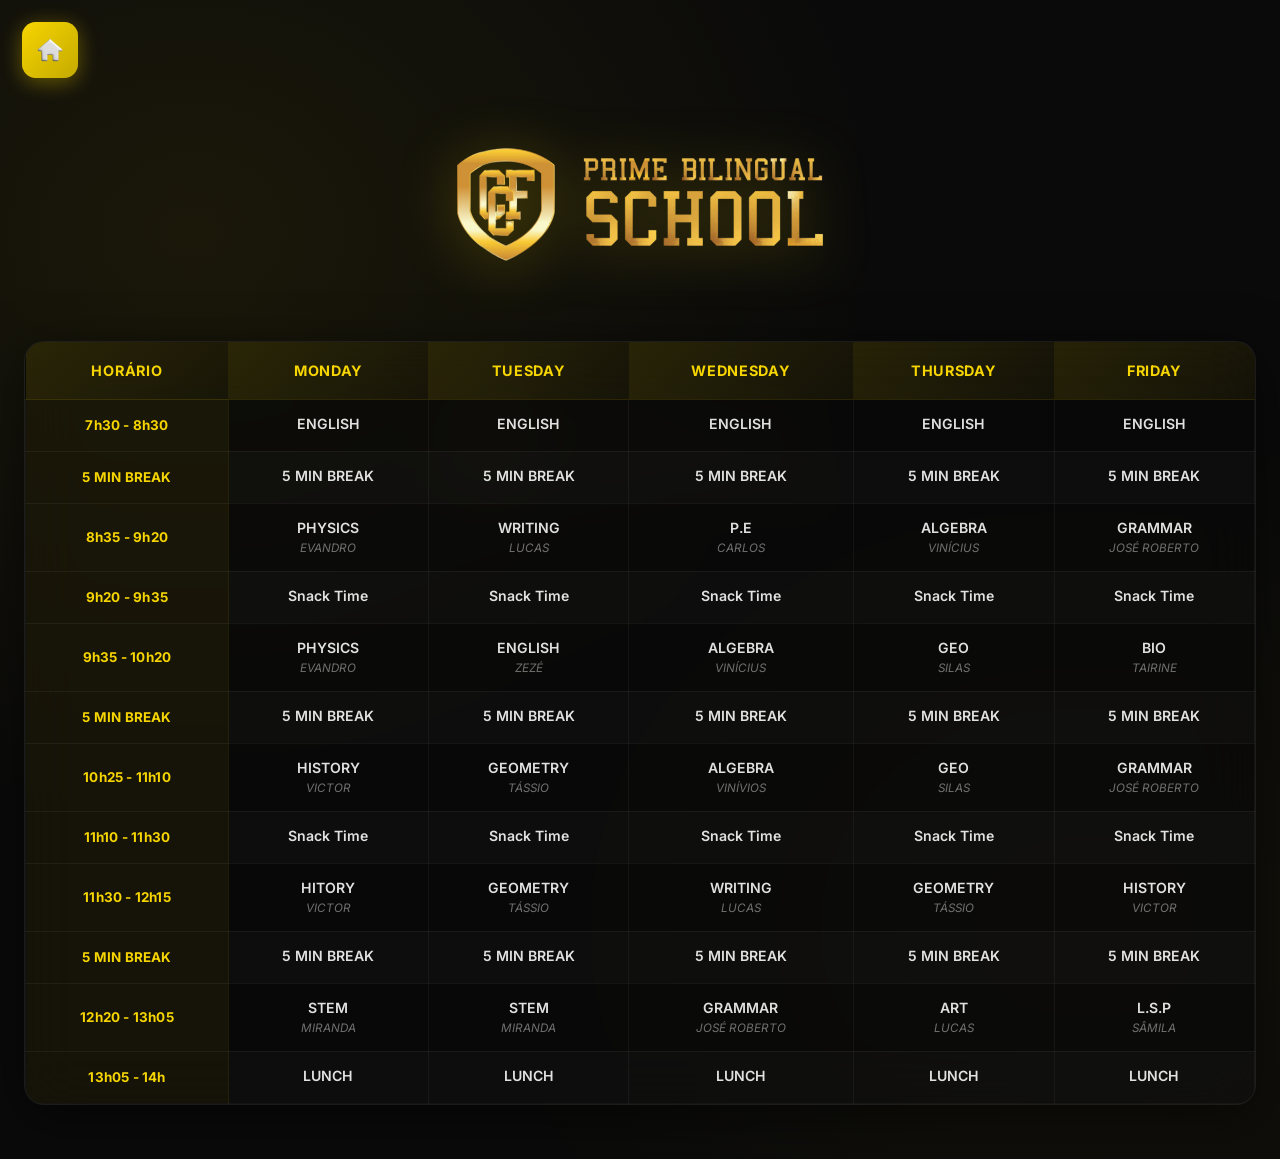
<file: 9ano.html>
<!DOCTYPE html>
<html lang="en">
<head>
    <meta charset="UTF-8">
    <meta name="viewport" content="width=device-width, initial-scale=1.0">
    <title>Prime Bilingual School</title>
    <link rel="stylesheet" href="style.css">
    <link rel="icon" href="ICONE_TOP.png" type="image/png">
</head>
<body>
    <!-- Tabela de horários com scroll horizontal -->

    <buton>
        <a href="index.html">
            <img src="home1.png">
        </a>
    </buton>    

    

    <img src="WhatsApp_Image_2026-03-02_at_11.15.24-removebg-preview.png" class="ccf">
    <br>

        <div class="schedule-table">
            <table>
                <thead>
                    <tr>
                        <th>Horário</th>
                        <th>Monday</th>
                        <th>Tuesday</th>
                        <th>Wednesday</th>
                        <th>Thursday</th>
                        <th>Friday</th>
                    </tr>
                </thead>
                <tbody>
                    <tr>
                        <td class="time-column"> 7h30 - 8h30</td>
                        <td class="class-cell">
                            <div class="class-info">ENGLISH</div>
                            <div class="teacher-info"></div>
                        </td>
                        <td class="class-cell">
                            <div class="class-info">ENGLISH</div>
                            <div class="teacher-info"></div>
                        </td>
                        <td class="class-cell">
                            <div class="class-info">ENGLISH</div>
                            <div class="teacher-info"></div>
                        </td>
                        <td class="class-cell">
                            <div class="class-info">ENGLISH</div>
                            <div class="teacher-info"></div>
                        </td>
                        <td class="class-cell">
                            <div class="class-info">ENGLISH</div>
                            <div class="teacher-info"></div>
                        </td>
                    </tr>
                    <tr>
                        <td class="time-column">5 MIN BREAK</td>
                        <td class="class-cell">
                            <div class="class-info">5 MIN BREAK</div>
                        </td>
                        <td class="class-cell">
                            <div class="class-info">5 MIN BREAK</div>
                        </td>
                        <td class="class-cell">
                            <div class="class-info">5 MIN BREAK</div>
                        </td>
                        <td class="class-cell">
                            <div class="class-info">5 MIN BREAK</div>
                        </td>
                        <td class="class-cell">
                            <div class="class-info">5 MIN BREAK</div>
                        </td>
                    </tr>

                    <tr>
                        <td class="time-column">8h35 - 9h20</td>
                        <td class="class-cell">
                            <div class="class-info">PHYSICS</div>
                            <div class="teacher-info">EVANDRO</div>
                        </td>
                        <td class="class-cell">
                            <div class="class-info">WRITING</div>
                            <div class="teacher-info">LUCAS</div>
                        </td>
                        <td class="class-cell">
                            <div class="class-info">P.E</div>
                            <div class="teacher-info">CARLOS</div>
                        </td>
                        <td class="class-cell">
                            <div class="class-info">ALGEBRA</div>
                            <div class="teacher-info">VINÍCIUS</div>
                        </td>
                        <td class="class-cell">
                            <div class="class-info">GRAMMAR</div>
                            <div class="teacher-info">JOSÉ ROBERTO</div>
                        </td>
                    </tr>

                    <tr>
                        <td class="time-column">9h20 - 9h35</td>
                        <td class="class-cell">
                            <div class="class-info">Snack Time</div>
                        </td>
                        <td class="class-cell">
                            <div class="class-info">Snack Time</div>
                        </td>
                        <td class="class-cell">
                            <div class="class-info">Snack Time</div>
                        </td>
                        <td class="class-cell">
                            <div class="class-info">Snack Time</div>
                        </td>
                        <td class="class-cell">
                            <div class="class-info">Snack Time</div>
                        </td>
                    </tr>
                    </tr>

                    <tr>
                        <td class="time-column"> 9h35 - 10h20</td>
                        <td class="class-cell">
                            <div class="class-info">PHYSICS</div>
                            <div class="teacher-info">EVANDRO</div>
                        </td>
                        <td class="class-cell">
                            <div class="class-info">ENGLISH</div>
                            <div class="teacher-info">ZEZÉ</div>
                        </td>
                        <td class="class-cell">
                            <div class="class-info">ALGEBRA</div>
                            <div class="teacher-info">VINÍCIUS</div>
                        </td>
                        <td class="class-cell">
                            <div class="class-info">GEO</div>
                            <div class="teacher-info">SILAS</div>
                        </td>
                        <td class="class-cell">
                            <div class="class-info">BIO</div>
                            <div class="teacher-info">TAIRINE</div>
                        </td>
                    </tr>

                    <tr>
                        <td class="time-column">5 MIN BREAK</td>
                        <td class="class-cell">
                            <div class="class-info">5 MIN BREAK</div>
                        </td>
                        <td class="class-cell">
                            <div class="class-info">5 MIN BREAK</div>
                        </td>
                        <td class="class-cell">
                            <div class="class-info">5 MIN BREAK</div>
                        </td>
                        <td class="class-cell">
                            <div class="class-info">5 MIN BREAK</div>
                        </td>
                        <td class="class-cell">
                            <div class="class-info">5 MIN BREAK</div>
                        </td>
                    </tr>

                    <tr>
                        <td class="time-column">10h25 - 11h10</td>
                        <td class="class-cell">
                            <div class="class-info">HISTORY</div>
                            <div class="teacher-info">VICTOR</div>
                        </td>
                        <td class="class-cell">
                            <div class="class-info">GEOMETRY</div>
                            <div class="teacher-info">TÁSSIO</div>
                        </td>
                        <td class="class-cell">
                            <div class="class-info">ALGEBRA</div>
                            <div class="teacher-info">VINÍVIOS</div>
                        </td>
                        <td class="class-cell">
                            <div class="class-info">GEO</div>
                            <div class="teacher-info">SILAS</div>
                        </td>
                        <td class="class-cell">
                            <div class="class-info">GRAMMAR</div>
                            <div class="teacher-info">JOSÉ ROBERTO</div>
                        </td>
                    </tr>

                    <tr>
                        <td class="time-column">11h10 - 11h30</td>
                        <td class="class-cell">
                            <div class="class-info">Snack Time</div>
                        </td>
                        <td class="class-cell">
                            <div class="class-info">Snack Time</div>
                        </td>
                        <td class="class-cell">
                            <div class="class-info">Snack Time</div>
                        </td>
                        <td class="class-cell">
                            <div class="class-info">Snack Time</div>
                        </td>
                        <td class="class-cell">
                            <div class="class-info">Snack Time</div>
                        </td>
                    </tr>


                    <tr>
                        <td class="time-column">11h30 - 12h15</td>
                        <td class="class-cell">
                            <div class="class-info">HITORY</div>
                            <div class="teacher-info">VICTOR</div>
                        </td>
                        <td class="class-cell">
                            <div class="class-info">GEOMETRY</div>
                            <div class="teacher-info">TÁSSIO</div>
                        </td>
                        <td class="class-cell">
                            <div class="class-info">WRITING</div>
                            <div class="teacher-info">LUCAS</div>
                        </td>
                        <td class="class-cell">
                            <div class="class-info">GEOMETRY</div>
                            <div class="teacher-info">TÁSSIO</div>
                        </td>
                        <td class="class-cell">
                            <div class="class-info">HISTORY</div>
                            <div class="teacher-info">VICTOR</div>
                        </td>
                    </tr>


                    <tr>
                        <td class="time-column">5 MIN BREAK</td>
                        <td class="class-cell">
                            <div class="class-info">5 MIN BREAK</div>
                        </td>
                        <td class="class-cell">
                            <div class="class-info">5 MIN BREAK</div>
                        </td>
                        <td class="class-cell">
                            <div class="class-info">5 MIN BREAK</div>
                        </td>
                        <td class="class-cell">
                            <div class="class-info">5 MIN BREAK</div>
                        </td>
                        <td class="class-cell">
                            <div class="class-info">5 MIN BREAK</div>
                        </td>
                    </tr>

                    <tr>
                        <td class="time-column">12h20 - 13h05</td>
                        <td class="class-cell">
                            <div class="class-info">STEM</div>
                            <div class="teacher-info">MIRANDA</div>
                        </td>
                        <td class="class-cell">
                            <div class="class-info">STEM</div>
                            <div class="teacher-info">MIRANDA</div>
                        </td>
                        <td class="class-cell">
                            <div class="class-info">GRAMMAR</div>
                            <div class="teacher-info">JOSÉ ROBERTO</div>
                        </td>
                        <td class="class-cell">
                            <div class="class-info">ART</div>
                            <div class="teacher-info">LUCAS</div>
                        </td>
                        <td class="class-cell">
                            <div class="class-info">L.S.P</div>
                            <div class="teacher-info">SÂMILA</div>
                        </td>
                    </tr>

                    <tr>
                        <td class="time-column">13h05 - 14h</td>
                        <td class="class-cell">
                            <div class="class-info">LUNCH</div>
                            <div class="teacher-info"></div>
                        </td>
                        <td class="class-cell">
                            <div class="class-info">LUNCH</div>
                            <div class="teacher-info"></div>
                        </td>
                        <td class="class-cell">
                            <div class="class-info">LUNCH</div>
                            <div class="teacher-info"></div>
                        </td>
                        <td class="class-cell">
                            <div class="class-info">LUNCH</div>
                            <div class="teacher-info"></div>
                        </td>
                        <td class="class-cell">
                            <div class="class-info">LUNCH</div>
                            <div class="teacher-info"></div>
                        </td>
                    </tr>


                    


                </tbody>
            </table>
        </div>

        <script src="js.js"></script>
</body>
</html>
</file>
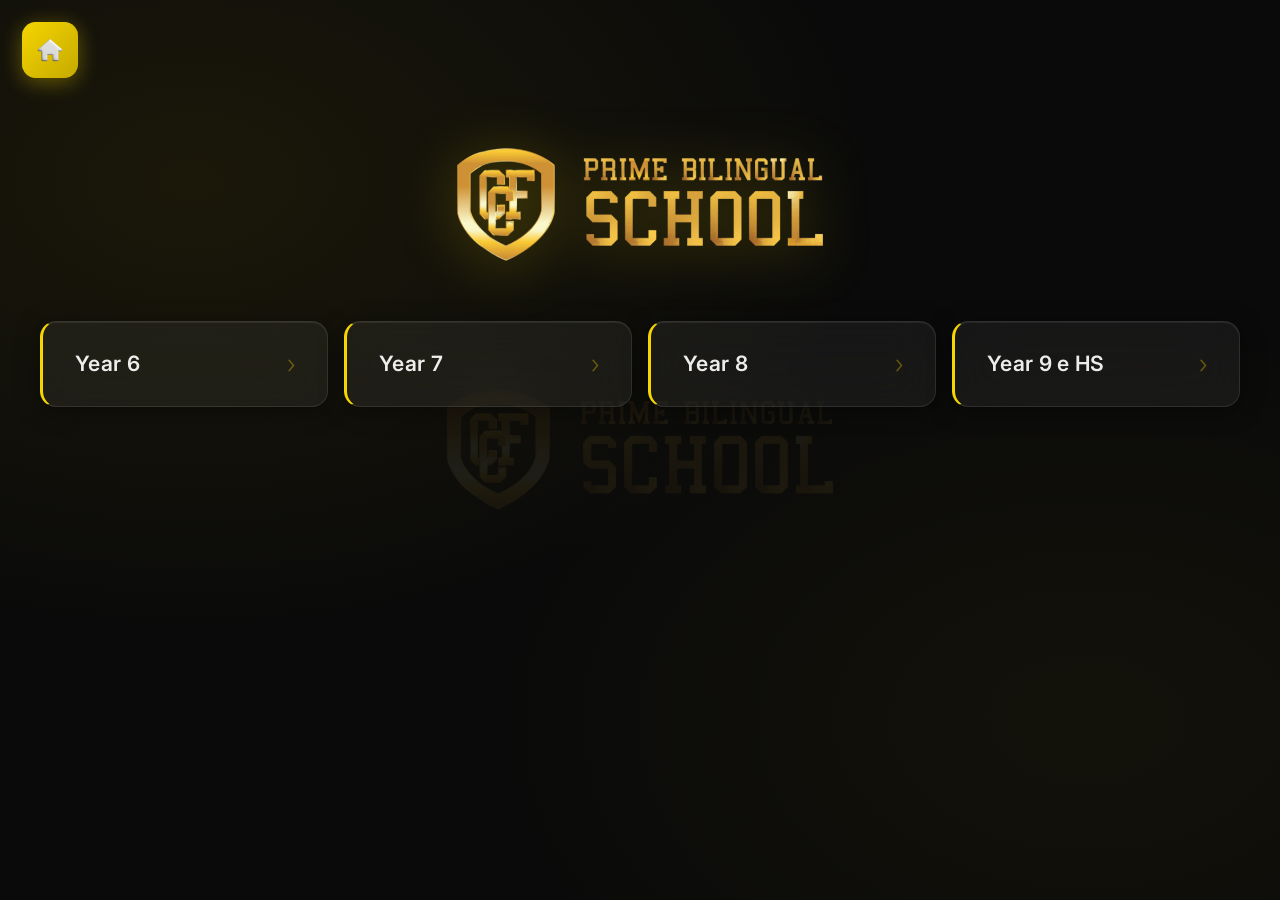
<file: AFTERMOON.html>
<!DOCTYPE html>
<html lang="en">
<head>
    <meta charset="UTF-8">
    <meta name="viewport" content="width=device-width, initial-scale=1.0">
    <title>Prime Bilingual School</title>
    <link rel="stylesheet" href="style.css">
    <link rel="icon" href="ICONE_TOP.png" type="image/png">
</head>
<body>

    <buton>
        <a href="index.html">
            <img src="home1.png">
        </a>
    </buton>

    <img src="WhatsApp_Image_2026-03-02_at_11.15.24-removebg-preview.png" class="ccf">

    <div class="nav-grid">

        <a href="eletivas6ano.html">
            <div class="contasiner">
                <header class="header">
                    <div class="logo">
                        <h1>Year 6</h1>
                    </div>
                </header>
            </div>
        </a>

        <a href="eletivas7ano.html">
            <div class="contasiner">
                <header class="header">
                    <div class="logo">
                        <h1>Year 7</h1>
                    </div>
                </header>
            </div>
        </a>

        <a href="eletivas8ano.html">
            <div class="contasiner">
                <header class="header">
                    <div class="logo">
                        <h1>Year 8</h1>
                    </div>
                </header>
            </div>
        </a>

        <a href="eletivas9ano.html">
            <div class="contasiner">
                <header class="header">
                    <div class="logo">
                        <h1>Year 9 e HS</h1>
                    </div>
                </header>
            </div>
        </a>

    </div>

</body>
</html>
</file>
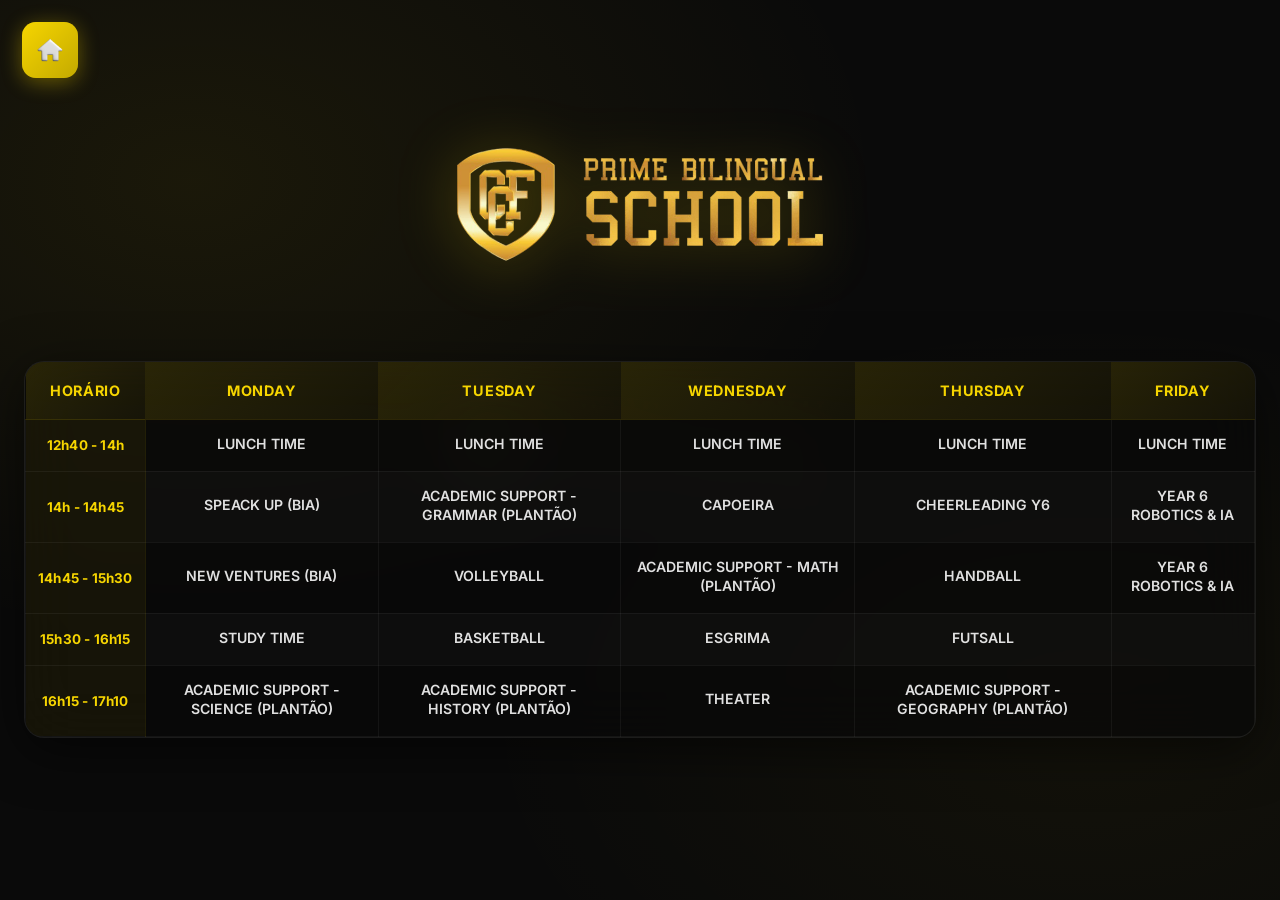
<file: eletivas6ano.html>
<!DOCTYPE html>
<html lang="en">
<head>
    <meta charset="UTF-8">
    <meta name="viewport" content="width=device-width, initial-scale=1.0">
    <title>Prime Bilingual School</title>
    <link rel="stylesheet" href="style.css">
    <link rel="icon" href="ICONE_TOP.png" type="image/png">

</head>
<body>

 <!-- Tabela de horários com scroll horizontal -->

    <buton>
        <a href="index.html">
            <img src="home1.png">
        </a>
    </buton>

    

    <img src="WhatsApp_Image_2026-03-02_at_11.15.24-removebg-preview.png" class="ccf">
    <br>

   <BR>

    <!-- midle years -->
    
        <div class="schedule-table">
            <table>
                <thead>
                    <tr>
                        <th>Horário</th>
                        <th>Monday</th>
                        <th>Tuesday</th>
                        <th>Wednesday</th>
                        <th>Thursday</th>
                        <th>Friday</th>
                    </tr>
                </thead>
                <tbody>
                    <tr>
                        <td class="time-column"> 12h40 - 14h</td>
                        <td class="class-cell">
                            <div class="class-info">LUNCH TIME</div>
                            
                        </td>
                        <td class="class-cell">
                            <div class="class-info">LUNCH TIME</div>
                            
                        </td>
                        <td class="class-cell">
                            <div class="class-info">LUNCH TIME</div>
                            
                        </td>
                        <td class="class-cell">
                            <div class="class-info">LUNCH TIME</div>
                            
                        </td>
                        <td class="class-cell">
                            <div class="class-info">LUNCH TIME</div>
                           
                        </td>
                    </tr>
                    <tr>
                        <td class="time-column">14h - 14h45</td>
                        <td class="class-cell">
                            <div class="class-info">SPEACK UP (BIA) </div>
                           
                        </td>
                        <td class="class-cell">
                            <div class="class-info">ACADEMIC SUPPORT - GRAMMAR (PLANTÃO)</div>
                            
                        </td>

                        <td class="class-cell">
                            <div class="class-info">CAPOEIRA </div>
                            
                        </td>
                        <td class="class-cell">
                            <div class="class-info">CHEERLEADING Y6 </div>
                           
                        </td>
                        <td class="class-cell">
                            <div class="class-info">YEAR 6 ROBOTICS & IA</div>
                           
                        </td>
                    </tr>

                    <tr>
                        <td class="time-column">14h45 - 15h30</td>
                        <td class="class-cell">
                            <div class="class-info">NEW VENTURES (BIA)</div>
                        </td>
                        <td class="class-cell">
                            <div class="class-info">VOLLEYBALL</div>
                        </td>
                        <td class="class-cell">
                            <div class="class-info">ACADEMIC SUPPORT - MATH (PLANTÃO)</div>
                        </td>
                        <td class="class-cell">
                            <div class="class-info">HANDBALL </div>
                        </td>
                        <td class="class-cell">
                            <div class="class-info">YEAR 6 ROBOTICS & IA</div>
                        </td>
                    </tr>

                    <tr>
                        <td class="time-column">15h30 - 16h15</td>
                        <td class="class-cell">
                            <div class="class-info">STUDY TIME</div>
                        </td>
                        <td class="class-cell">
                            <div class="class-info">BASKETBALL</div>
                        </td>
                        <td class="class-cell">
                            <div class="class-info">ESGRIMA</div>
                        </td>
                        <td class="class-cell">
                            <div class="class-info">FUTSALL </div>
                        </td>
                        <td class="class-cell">
                            <div class="class-info"></div>
                        </td>
                            
                        </td>
                    </tr>

                    <tr>
                        <td class="time-column"> 16h15 - 17h10</td>
                        <td class="class-cell">
                            <div class="class-info">ACADEMIC SUPPORT - SCIENCE (PLANTÃO)</div>
                        </td>
                        <td class="class-cell">
                            <div class="class-info">ACADEMIC SUPPORT - HISTORY (PLANTÃO)</div>
                        </td>
                        <td class="class-cell">
                            <div class="class-info">THEATER</div>
                        </td>
                        <td class="class-cell">
                            <div class="class-info">ACADEMIC SUPPORT - GEOGRAPHY (PLANTÃO) </div>
                        </td>
                        <td class="class-cell">
                            <div class="class-info"></div>
                        </td>
                    </tr>
                    

                </tbody>
            </table>
        </div>



 
        <script src="js.js"></script>


</body>
</html>
</file>
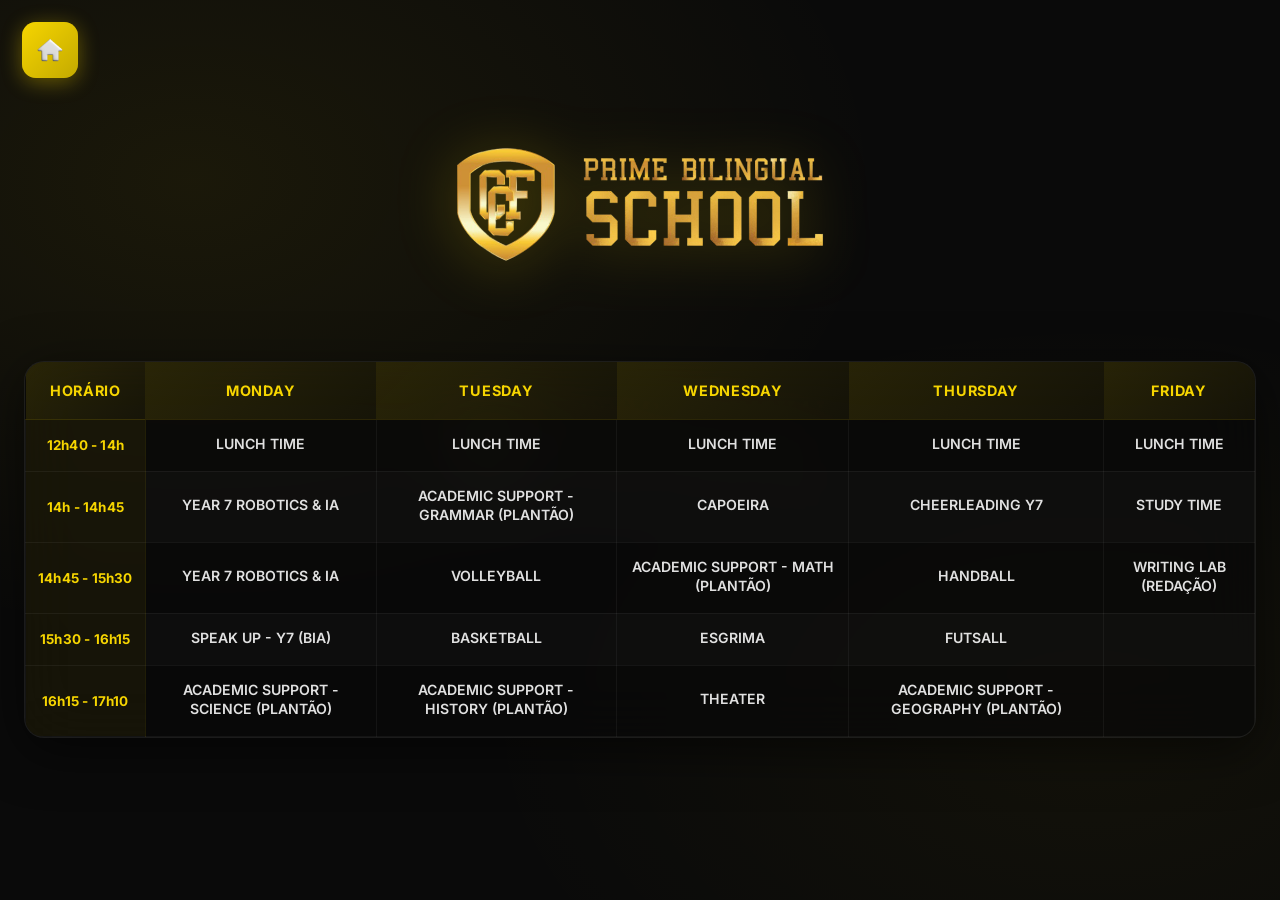
<file: eletivas7ano.html>
<!DOCTYPE html>
<html lang="en">
<head>
    <meta charset="UTF-8">
    <meta name="viewport" content="width=device-width, initial-scale=1.0">
    <title>Prime Bilingual School</title>
    <link rel="stylesheet" href="style.css">
    <link rel="icon" href="ICONE_TOP.png" type="image/png">

</head>
<body>

 <!-- Tabela de horários com scroll horizontal -->

    <buton>
        <a href="index.html">
            <img src="home1.png">
        </a>
    </buton>

    

    <img src="WhatsApp_Image_2026-03-02_at_11.15.24-removebg-preview.png" class="ccf">
    <br>

   <BR>

    <!-- midle years -->
    
        <div class="schedule-table">
            <table>
                <thead>
                    <tr>
                        <th>Horário</th>
                        <th>Monday</th>
                        <th>Tuesday</th>
                        <th>Wednesday</th>
                        <th>Thursday</th>
                        <th>Friday</th>
                    </tr>
                </thead>
                <tbody>
                    <tr>
                        <td class="time-column"> 12h40 - 14h</td>
                        <td class="class-cell">
                            <div class="class-info">LUNCH TIME</div>
                            
                        </td>
                        <td class="class-cell">
                            <div class="class-info">LUNCH TIME</div>
                            
                        </td>
                        <td class="class-cell">
                            <div class="class-info">LUNCH TIME</div>
                            
                        </td>
                        <td class="class-cell">
                            <div class="class-info">LUNCH TIME</div>
                            
                        </td>
                        <td class="class-cell">
                            <div class="class-info">LUNCH TIME</div>
                           
                        </td>
                    </tr>
                    <tr>
                        <td class="time-column">14h - 14h45</td>
                        <td class="class-cell">
                            <div class="class-info">YEAR 7 ROBOTICS & IA</div>
                           
                        </td>
                        <td class="class-cell">
                            <div class="class-info">ACADEMIC SUPPORT - GRAMMAR (PLANTÃO)</div>
                            
                        </td>

                        <td class="class-cell">
                            <div class="class-info">CAPOEIRA </div>
                            
                        </td>
                        <td class="class-cell">
                            <div class="class-info">CHEERLEADING Y7 </div>
                           
                        </td>
                        <td class="class-cell">
                            <div class="class-info">STUDY TIME</div>
                           
                        </td>
                    </tr>

                    <tr>
                        <td class="time-column">14h45 - 15h30</td>
                        <td class="class-cell">
                            <div class="class-info">YEAR 7 ROBOTICS & IA</div>
                        </td>
                        <td class="class-cell">
                            <div class="class-info">VOLLEYBALL</div>
                        </td>
                        <td class="class-cell">
                            <div class="class-info">ACADEMIC SUPPORT - MATH (PLANTÃO)</div>
                        </td>
                        <td class="class-cell">
                            <div class="class-info">HANDBALL </div>
                        </td>
                        <td class="class-cell">
                            <div class="class-info">WRITING LAB (REDAÇÃO)</div>
                        </td>
                    </tr>

                    <tr>
                        <td class="time-column">15h30 - 16h15</td>
                        <td class="class-cell">
                            <div class="class-info">SPEAK UP - Y7 (BIA)</div>
                        </td>
                        <td class="class-cell">
                            <div class="class-info">BASKETBALL</div>
                        </td>
                        <td class="class-cell">
                            <div class="class-info">ESGRIMA</div>
                        </td>
                        <td class="class-cell">
                            <div class="class-info">FUTSALL </div>
                        </td>
                        <td class="class-cell">
                            <div class="class-info"></div>
                        </td>
                            
                        </td>
                    </tr>

                    <tr>
                        <td class="time-column"> 16h15 - 17h10</td>
                        <td class="class-cell">
                            <div class="class-info">ACADEMIC SUPPORT - SCIENCE (PLANTÃO)</div>
                        </td>
                        <td class="class-cell">
                            <div class="class-info">ACADEMIC SUPPORT - HISTORY (PLANTÃO)</div>
                        </td>
                        <td class="class-cell">
                            <div class="class-info">THEATER</div>
                        </td>
                        <td class="class-cell">
                            <div class="class-info">ACADEMIC SUPPORT - GEOGRAPHY (PLANTÃO) </div>
                        </td>
                        <td class="class-cell">
                            <div class="class-info"></div>
                        </td>
                    </tr>
                    

                </tbody>
            </table>
        </div>



 
        <script src="js.js"></script>


</body>
</html>
</file>
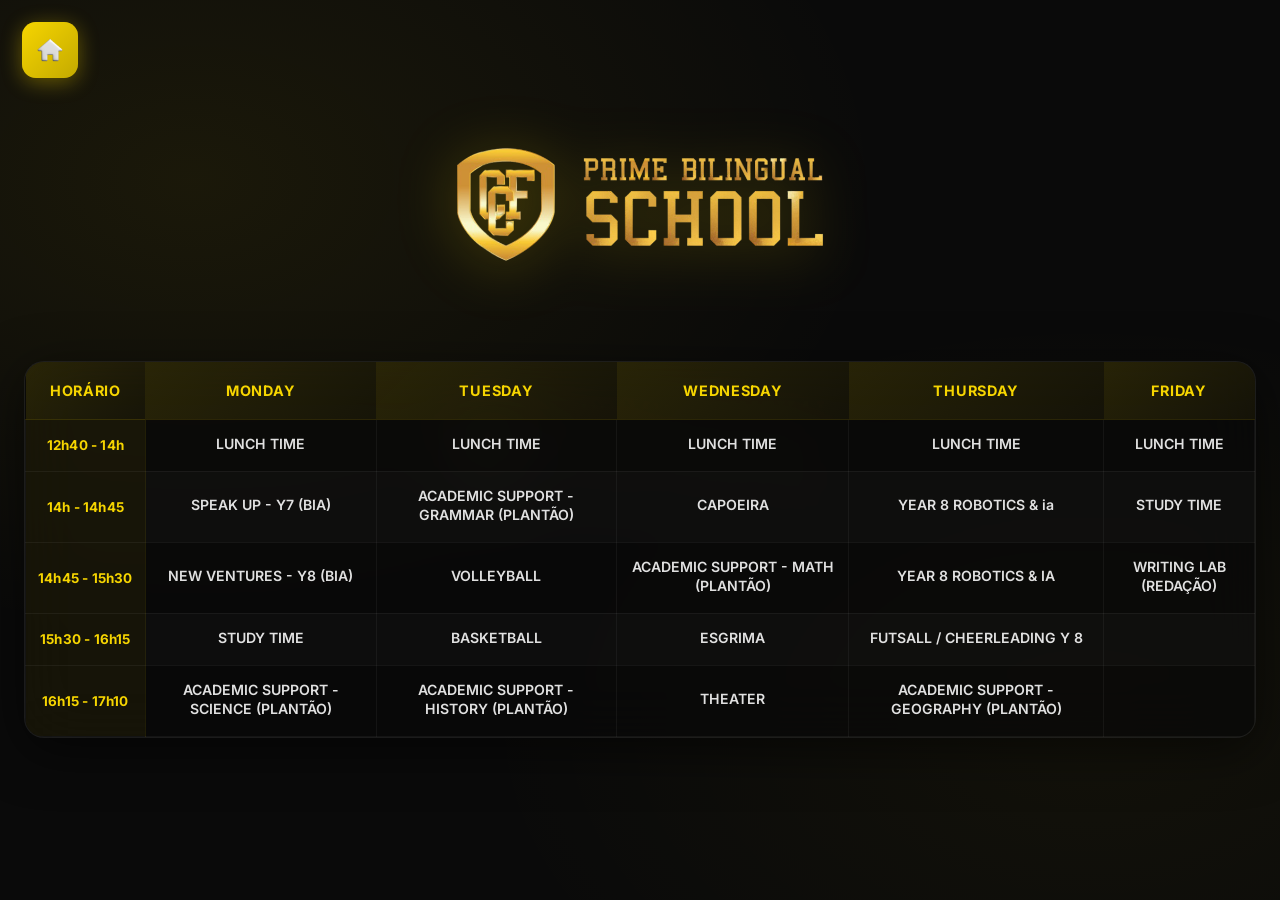
<file: eletivas8ano.html>
<!DOCTYPE html>
<html lang="en">
<head>
    <meta charset="UTF-8">
    <meta name="viewport" content="width=device-width, initial-scale=1.0">
    <title>Prime Bilingual School</title>
    <link rel="stylesheet" href="style.css">
    <link rel="icon" href="ICONE_TOP.png" type="image/png">

</head>
<body>

 <!-- Tabela de horários com scroll horizontal -->

    <buton>
        <a href="index.html">
            <img src="home1.png">
        </a>
    </buton>

    

    <img src="WhatsApp_Image_2026-03-02_at_11.15.24-removebg-preview.png" class="ccf">
    <br>

   <BR>

    <!-- midle years -->
    
        <div class="schedule-table">
            <table>
                <thead>
                    <tr>
                        <th>Horário</th>
                        <th>Monday</th>
                        <th>Tuesday</th>
                        <th>Wednesday</th>
                        <th>Thursday</th>
                        <th>Friday</th>
                    </tr>
                </thead>
                <tbody>
                    <tr>
                        <td class="time-column"> 12h40 - 14h</td>
                        <td class="class-cell">
                            <div class="class-info">LUNCH TIME</div>
                            
                        </td>
                        <td class="class-cell">
                            <div class="class-info">LUNCH TIME</div>
                            
                        </td>
                        <td class="class-cell">
                            <div class="class-info">LUNCH TIME</div>
                            
                        </td>
                        <td class="class-cell">
                            <div class="class-info">LUNCH TIME</div>
                            
                        </td>
                        <td class="class-cell">
                            <div class="class-info">LUNCH TIME</div>
                           
                        </td>
                    </tr>
                    <tr>
                        <td class="time-column">14h - 14h45</td>
                        <td class="class-cell">
                            <div class="class-info">SPEAK UP - Y7 (BIA)</div>
                           
                        </td>
                        <td class="class-cell">
                            <div class="class-info">ACADEMIC SUPPORT - GRAMMAR (PLANTÃO)</div>
                            
                        </td>

                        <td class="class-cell">
                            <div class="class-info">CAPOEIRA </div>
                            
                        </td>
                        <td class="class-cell">
                            <div class="class-info">YEAR 8 ROBOTICS & ia </div>
                           
                        </td>
                        <td class="class-cell">
                            <div class="class-info">STUDY TIME</div>
                           
                        </td>
                    </tr>

                    <tr>
                        <td class="time-column">14h45 - 15h30</td>
                        <td class="class-cell">
                            <div class="class-info">NEW VENTURES - Y8 (BIA)</div>
                        </td>
                        <td class="class-cell">
                            <div class="class-info">VOLLEYBALL</div>
                        </td>
                        <td class="class-cell">
                            <div class="class-info">ACADEMIC SUPPORT - MATH (PLANTÃO)</div>
                        </td>
                        <td class="class-cell">
                            <div class="class-info">YEAR 8 ROBOTICS & IA </div>
                        </td>
                        <td class="class-cell">
                            <div class="class-info">WRITING LAB (REDAÇÃO)</div>
                        </td>
                    </tr>

                    <tr>
                        <td class="time-column">15h30 - 16h15</td>
                        <td class="class-cell">
                            <div class="class-info">STUDY TIME</div>
                        </td>
                        <td class="class-cell">
                            <div class="class-info">BASKETBALL</div>
                        </td>
                        <td class="class-cell">
                            <div class="class-info">ESGRIMA</div>
                        </td>
                        <td class="class-cell">
                            <div class="class-info">FUTSALL / CHEERLEADING Y 8 </div>
                        </td>
                        <td class="class-cell">
                            <div class="class-info"></div>
                        </td>
                            
                        </td>
                    </tr>

                    <tr>
                        <td class="time-column"> 16h15 - 17h10</td>
                        <td class="class-cell">
                            <div class="class-info">ACADEMIC SUPPORT - SCIENCE (PLANTÃO)</div>
                        </td>
                        <td class="class-cell">
                            <div class="class-info">ACADEMIC SUPPORT - HISTORY (PLANTÃO)</div>
                        </td>
                        <td class="class-cell">
                            <div class="class-info">THEATER</div>
                        </td>
                        <td class="class-cell">
                            <div class="class-info">ACADEMIC SUPPORT - GEOGRAPHY (PLANTÃO) </div>
                        </td>
                        <td class="class-cell">
                            <div class="class-info"></div>
                        </td>
                    </tr>
                    

                </tbody>
            </table>
        </div>



 
        <script src="js.js"></script>


</body>
</html>
</file>
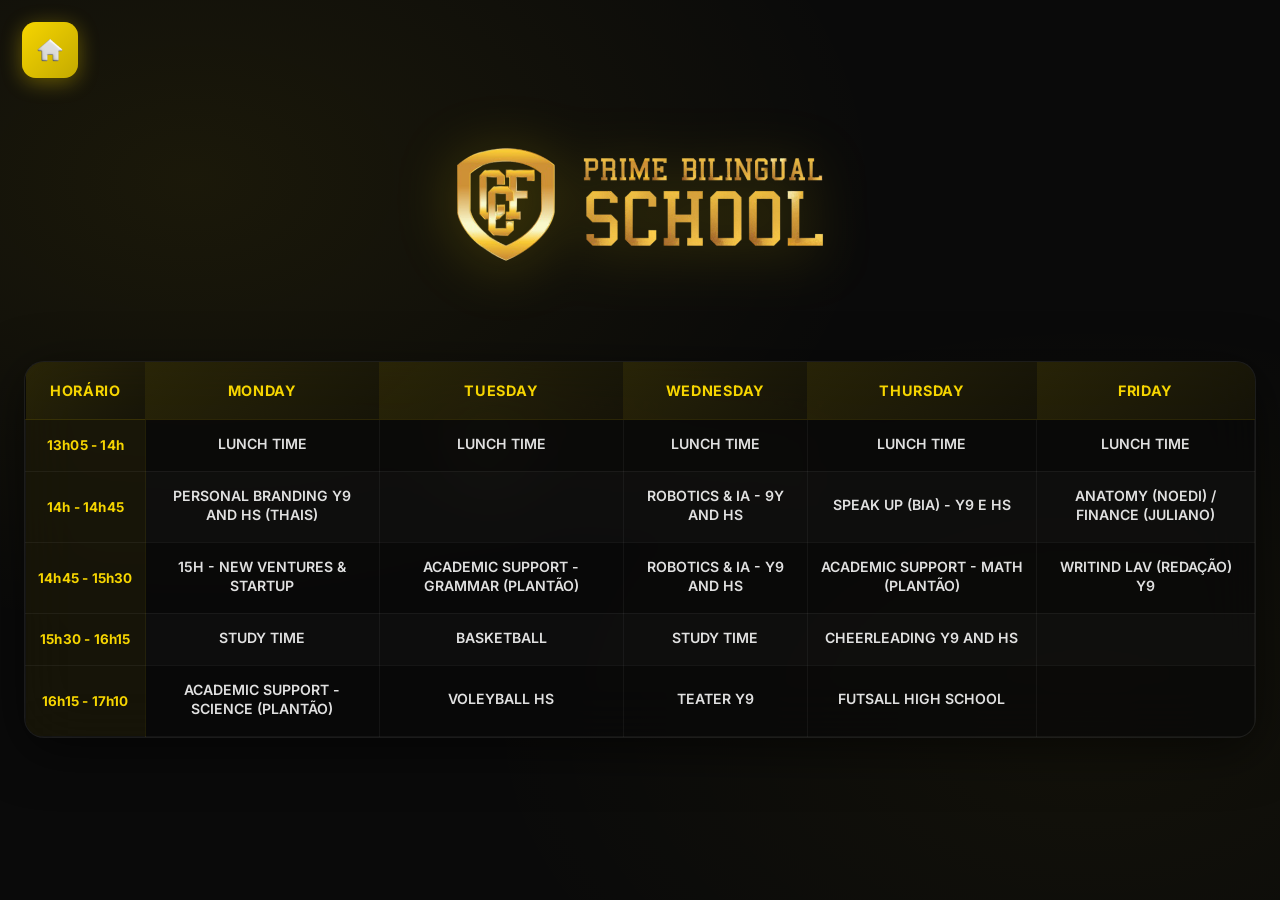
<file: eletivas9ano.html>
<!DOCTYPE html>
<html lang="en">
<head>
    <meta charset="UTF-8">
    <meta name="viewport" content="width=device-width, initial-scale=1.0">
    <title>Prime Bilingual School</title>
    <link rel="stylesheet" href="style.css">
    <link rel="icon" href="ICONE_TOP.png" type="image/png">

</head>
<body>

 <!-- Tabela de horários com scroll horizontal -->

    <buton>
        <a href="index.html">
            <img src="home1.png">
        </a>
    </buton>

    

    <img src="WhatsApp_Image_2026-03-02_at_11.15.24-removebg-preview.png" class="ccf">
    <br>

   <BR>

    <!-- midle years -->
    
        <div class="schedule-table">
            <table>
                <thead>
                    <tr>
                        <th>Horário</th>
                        <th>Monday</th>
                        <th>Tuesday</th>
                        <th>Wednesday</th>
                        <th>Thursday</th>
                        <th>Friday</th>
                    </tr>
                </thead>
                <tbody>
                    <tr>
                        <td class="time-column"> 13h05 - 14h</td>
                        <td class="class-cell">
                            <div class="class-info">LUNCH TIME</div>
                            
                        </td>
                        <td class="class-cell">
                            <div class="class-info">LUNCH TIME</div>
                            
                        </td>
                        <td class="class-cell">
                            <div class="class-info">LUNCH TIME</div>
                            
                        </td>
                        <td class="class-cell">
                            <div class="class-info">LUNCH TIME</div>
                            
                        </td>
                        <td class="class-cell">
                            <div class="class-info">LUNCH TIME</div>
                           
                        </td>
                    </tr>
                    <tr>
                        <td class="time-column">14h - 14h45</td>
                        <td class="class-cell">
                            <div class="class-info">PERSONAL BRANDING Y9 AND HS (THAIS)</div>
                            
                        </td>
                        <td class="class-cell">
                            <div class="class-info"></div>
                            
                        </td>
                        <td class="class-cell">
                            <div class="class-info">ROBOTICS & IA - 9Y AND HS</div>
                            
                        </td>
                        <td class="class-cell">
                            <div class="class-info">SPEAK UP (BIA) - Y9 E HS</div>
                            
                        </td>
                        <td class="class-cell">
                            <div class="class-info">ANATOMY (NOEDI) / FINANCE (JULIANO)</div>
                           
                        </td>
                    </tr>

                    <tr>
                        <td class="time-column">14h45 - 15h30</td>
                        <td class="class-cell">
                            <div class="class-info">15H - NEW VENTURES & STARTUP</div>
                        </td>
                        <td class="class-cell">
                            <div class="class-info">ACADEMIC SUPPORT -  GRAMMAR (PLANTÃO)</div>
                        </td>
                        <td class="class-cell">
                            <div class="class-info">ROBOTICS & IA - Y9 AND HS</div>
                        </td>
                        <td class="class-cell">
                            <div class="class-info">ACADEMIC SUPPORT - MATH (PLANTÃO) </div>
                        </td>
                        <td class="class-cell">
                            <div class="class-info">WRITIND LAV (REDAÇÃO) Y9 </div>
                        </td>
                    </tr>

                    <tr>
                        <td class="time-column">15h30 - 16h15</td>

                        <td class="class-cell">
                            <div class="class-info">STUDY TIME</div>
                        </td>
                        <td class="class-cell">
                            <div class="class-info">BASKETBALL</div>
                        </td>
                        <td class="class-cell">
                            <div class="class-info">STUDY TIME</div>
                        </td>
                        <td class="class-cell">
                            <div class="class-info">CHEERLEADING Y9 AND HS</div>
                        </td>
                        <td class="class-cell">
                            <div class="class-info"></div>
                        </td>
                    </tr>

                    <tr>
                        <td class="time-column"> 16h15 - 17h10</td>
                        <td class="class-cell">
                            <div class="class-info">ACADEMIC SUPPORT - SCIENCE (PLANTÃO)</div>
                        </td>
                        <td class="class-cell">
                            <div class="class-info">VOLEYBALL HS</div>
                        </td>
                        <td class="class-cell">
                            <div class="class-info">TEATER Y9</div>
                        </td>
                        <td class="class-cell">
                            <div class="class-info">FUTSALL HIGH SCHOOL </div>
                        </td>
                        <td class="class-cell">
                            <div class="class-info"></div>
                        </td>
                    </tr>
                    

                </tbody>
            </table>
        </div>




 
        <script src="js.js"></script>


</body>
</html>
</file>
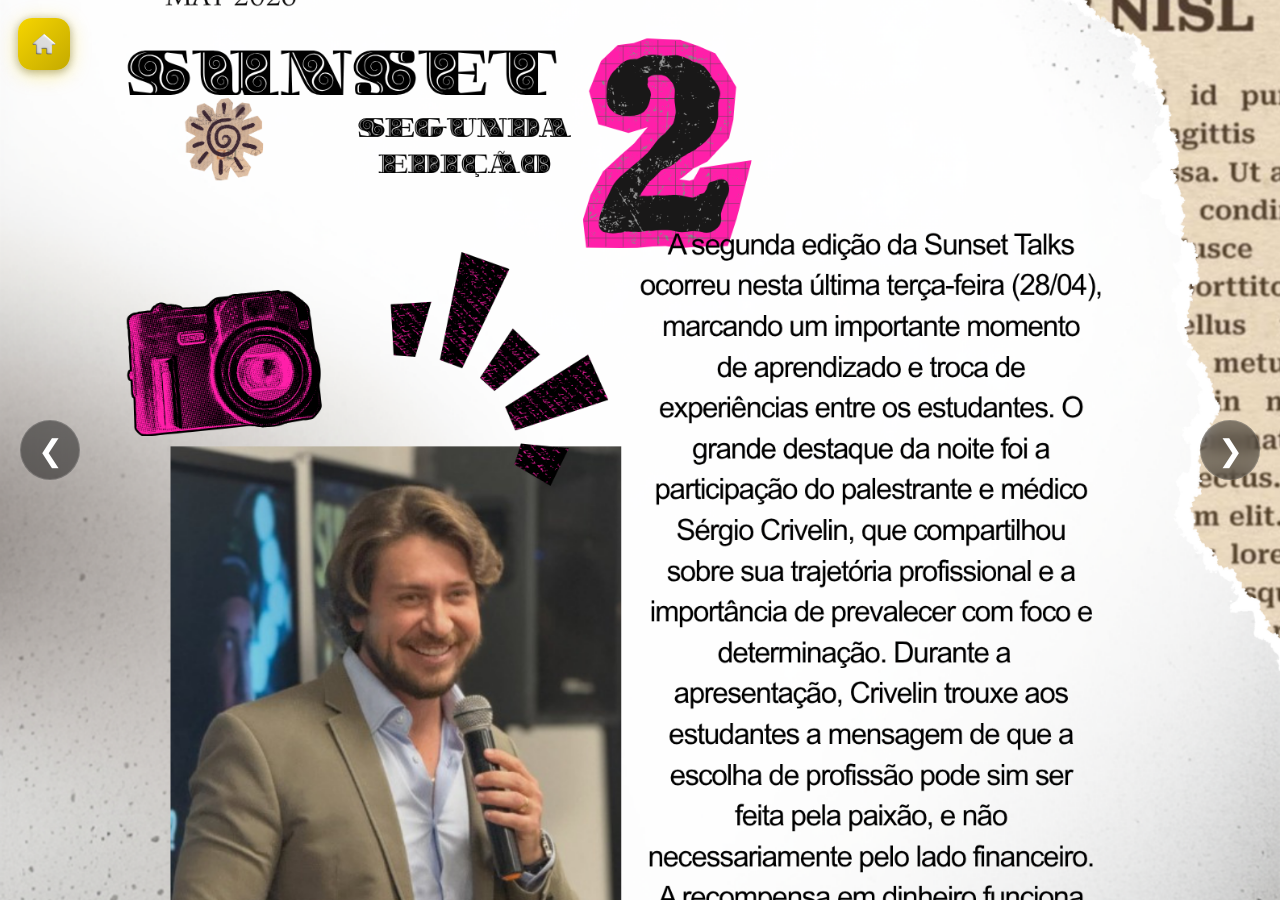
<file: jornal.html>
<!DOCTYPE html>
<html lang="pt-BR">
<head>
<meta charset="UTF-8" />
<meta name="viewport" content="width=device-width, initial-scale=1.0"/>
<title>Carrossel Fullscreen</title>

<style>
*{
    margin:0;
    padding:0;
    box-sizing:border-box;
}

body{
    overflow:hidden;
    font-family:'Inter', Arial, sans-serif;
    background:#0a0a0a;
}

.carousel{
    width:100vw;
    height:100vh;
    position:relative;
}

.slide{
    position:absolute;
    width:100%;
    height:100%;
    object-fit:cover;
    opacity:0;
    transition:opacity 0.5s ease-in-out;
}

.slide.active{
    opacity:1;
}

/* BOTÕES CARROSSEL */
.btn{
    position:absolute;
    top:50%;
    transform:translateY(-50%);
    width:60px;
    height:60px;
    border:none;
    border-radius:50%;
    background:rgba(0,0,0,0.45);
    backdrop-filter:blur(8px);
    color:white;
    font-size:30px;
    cursor:pointer;
    z-index:10;
    transition:background 0.3s, transform 0.2s;
    border:1px solid rgba(255,255,255,0.15);
}

.btn:hover{
    background:rgba(0,0,0,0.72);
    transform:translateY(-50%) scale(1.08);
}

.prev{ left:20px; }
.next{ right:20px; }

/* BOTÃO VOLTAR */
#btn-voltar {
    position: fixed;
    top: 18px;
    left: 18px;
    z-index: 100;
    width: 52px;
    height: 52px;
    background: linear-gradient(135deg, #f6d500, #c4aa00);
    border-radius: 14px;
    display: flex;
    align-items: center;
    justify-content: center;
    box-shadow: 0 4px 20px rgba(246,213,0,0.4), 0 2px 8px rgba(0,0,0,0.35);
    text-decoration: none;
    transition: transform 0.3s cubic-bezier(0.34, 1.56, 0.64, 1), box-shadow 0.3s;
    position: fixed;
}

#btn-voltar:hover {
    transform: scale(1.12) rotate(-5deg);
    box-shadow: 0 8px 30px rgba(246,213,0,0.6);
}

#btn-voltar:active { transform: scale(0.94); }

#btn-voltar img {
    width: 26px;
    height: 26px;
    object-fit: contain;
}
</style>
</head>

<body>

<a href="index.html" id="btn-voltar">
    <img src="home1.png" alt="Voltar">
</a>

<div class="carousel">

    <!-- IMAGENS -->
    <img src="1.png" class="slide active">
    <img src="2.png" class="slide">
    <img src="3.png" class="slide">
    <img src="4.png" class="slide">
    <img src="5.png" class="slide">
    <img src="6.png" class="slide">
    <img src="7.png" class="slide">

    

    <!-- BOTÕES -->
    <button class="btn prev">&#10094;</button>
    <button class="btn next">&#10095;</button>

</div>

<script>

const slides = document.querySelectorAll('.slide');
const nextBtn = document.querySelector('.next');
const prevBtn = document.querySelector('.prev');

let current = 0;

function showSlide(index){

    slides.forEach(slide => {
        slide.classList.remove('active');
    });

    slides[index].classList.add('active');
}

nextBtn.addEventListener('click', () => {

    current++;

    if(current >= slides.length){
        current = 0;
    }

    showSlide(current);
});

prevBtn.addEventListener('click', () => {

    current--;

    if(current < 0){
        current = slides.length - 1;
    }

    showSlide(current);
});

</script>

<script src="js.js"></script>

</body>
</html>
</file>
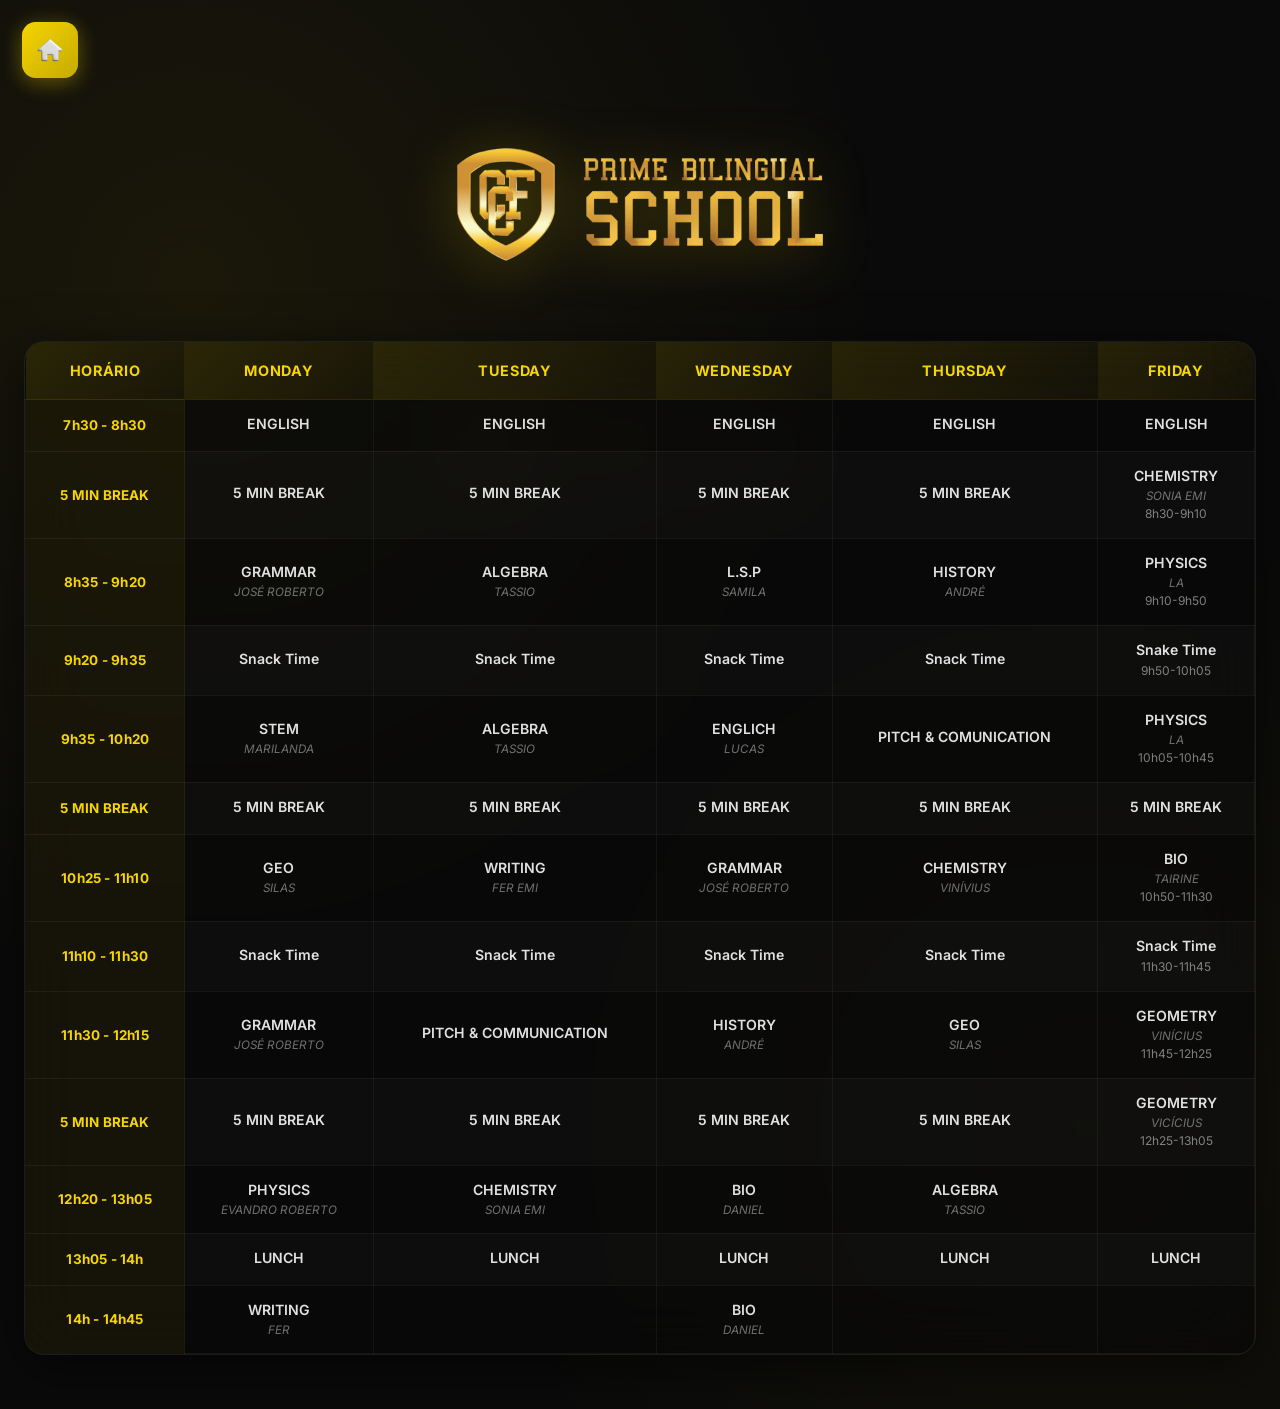
<file: junior.html>
<!DOCTYPE html>
<html lang="en">
<head>
    <meta charset="UTF-8">
    <meta name="viewport" content="width=device-width, initial-scale=1.0">
    <title>Prime Bilingual School</title>
    <link rel="stylesheet" href="style.css">
    <link rel="icon" href="ICONE_TOP.png" type="image/png">
</head>
<body>
    <!-- Tabela de horários com scroll horizontal -->


    <buton>
        <a href="index.html">
            <img src="home1.png">
        </a>
    </buton>

    <img src="WhatsApp_Image_2026-03-02_at_11.15.24-removebg-preview.png" class="ccf">
    <br>
    
        <div class="schedule-table">
            <table>
                <thead>
                    <tr>
                        <th>Horário</th>
                        <th>Monday</th>
                        <th>Tuesday</th>
                        <th>Wednesday</th>
                        <th>Thursday</th>
                        <th>Friday</th>
                    </tr>
                </thead>
                <tbody>
                    <tr>
                        <td class="time-column"> 7h30 - 8h30</td>
                        <td class="class-cell">
                            <div class="class-info">ENGLISH</div>
                            <div class="teacher-info"></div>
                        </td>
                        <td class="class-cell">
                            <div class="class-info">ENGLISH</div>
                            <div class="teacher-info"></div>
                        </td>
                        <td class="class-cell">
                            <div class="class-info">ENGLISH</div>
                            <div class="teacher-info"></div>
                        </td>
                        <td class="class-cell">
                            <div class="class-info">ENGLISH</div>
                            <div class="teacher-info"></div>
                        </td>
                        <td class="class-cell">
                            <div class="class-info">ENGLISH</div>
                            <div class="teacher-info"></div>
                        </td>
                    </tr>
                    <tr>
                        <td class="time-column">5 MIN BREAK</td>
                        <td class="class-cell">
                            <div class="class-info">5 MIN BREAK</div>
                        </td>
                        <td class="class-cell">
                            <div class="class-info">5 MIN BREAK</div>
                        </td>
                        <td class="class-cell">
                            <div class="class-info">5 MIN BREAK</div>
                        </td>
                        <td class="class-cell">
                            <div class="class-info">5 MIN BREAK</div>
                        </td>
                        <td class="class-cell">
                            <div class="class-info">CHEMISTRY</div>
                            <div class="teacher-info">SONIA EMI</div>
                            <div class="auternativo">8h30-9h10</div>
                        </td>
                    </tr>

                    <tr>
                        <td class="time-column">8h35 - 9h20</td>
                        <td class="class-cell">
                            <div class="class-info">GRAMMAR</div>
                            <div class="teacher-info">JOSÉ ROBERTO</div>
                        </td>
                        <td class="class-cell">
                            <div class="class-info">ALGEBRA</div>
                            <div class="teacher-info">TASSIO</div>
                        </td>
                        <td class="class-cell">
                            <div class="class-info">L.S.P</div>
                            <div class="teacher-info">SAMILA</div>
                        </td>
                        <td class="class-cell">
                            <div class="class-info">HISTORY</div>
                            <div class="teacher-info">ANDRÉ</div>
                        </td>
                        <td class="class-cell">
                            <div class="class-info">PHYSICS</div>
                            <div class="teacher-info">LA</div>
                            <div class="auternativo">9h10-9h50</div>
                        </td>
                    </tr>

                    <tr>
                        <td class="time-column">9h20 - 9h35</td>
                        <td class="class-cell">
                            <div class="class-info">Snack Time</div>
                        </td>
                        <td class="class-cell">
                            <div class="class-info">Snack Time</div>
                        </td>
                        <td class="class-cell">
                            <div class="class-info">Snack Time</div>
                        </td>
                        <td class="class-cell">
                            <div class="class-info">Snack Time</div>
                        </td>
                        <td class="class-cell">
                            <div class="class-info">Snake Time</div>
                            <div class="auternativo">9h50-10h05</div>
                        </td>
                    </tr>
                    </tr>

                    <tr>
                        <td class="time-column"> 9h35 - 10h20</td>
                        <td class="class-cell">
                            <div class="class-info">STEM</div>
                            <div class="teacher-info">MARILANDA</div>
                        </td>
                        <td class="class-cell">
                            <div class="class-info">ALGEBRA</div>
                            <div class="teacher-info">TASSIO</div>
                        </td>
                        <td class="class-cell">
                            <div class="class-info">ENGLICH</div>
                            <div class="teacher-info">LUCAS</div>
                        </td>
                        <td class="class-cell">
                            <div class="class-info">PITCH & COMUNICATION</div>
                            <div class="teacher-info"></div>
                        </td>
                        <td class="class-cell">
                            <div class="class-info">PHYSICS</div>
                            <div class="teacher-info">LA</div>
                            <div class="auternativo">10h05-10h45</div>
                        </td>
                    </tr>

                    <tr>
                        <td class="time-column">5 MIN BREAK</td>
                        <td class="class-cell">
                            <div class="class-info">5 MIN BREAK</div>
                        </td>
                        <td class="class-cell">
                            <div class="class-info">5 MIN BREAK</div>
                        </td>
                        <td class="class-cell">
                            <div class="class-info">5 MIN BREAK</div>
                        </td>
                        <td class="class-cell">
                            <div class="class-info">5 MIN BREAK</div>
                        </td>
                        <td class="class-cell">
                            <div class="class-info">5 MIN BREAK</div>
                        </td>
                    </tr>

                    <tr>
                        <td class="time-column">10h25 - 11h10</td>
                        <td class="class-cell">
                            <div class="class-info">GEO</div>
                            <div class="teacher-info"> SILAS</div>
                        </td>
                        <td class="class-cell">
                            <div class="class-info">WRITING</div>
                            <div class="teacher-info">FER EMI</div>
                        </td>
                        <td class="class-cell">
                            <div class="class-info">GRAMMAR</div>
                            <div class="teacher-info">JOSÉ ROBERTO</div>
                        </td>
                        <td class="class-cell">
                            <div class="class-info">CHEMISTRY</div>
                            <div class="teacher-info">VINÍVIUS</div>
                        </td>
                        <td class="class-cell">
                            <div class="class-info">BIO</div>
                            <div class="teacher-info">TAIRINE</div>
                            <div class="auternativo">10h50-11h30</div>
                        </td>
                    </tr>

                    <tr>
                        <td class="time-column">11h10 - 11h30</td>
                        <td class="class-cell">
                            <div class="class-info">Snack Time</div>
                        </td>
                        <td class="class-cell">
                            <div class="class-info">Snack Time</div>
                        </td>
                        <td class="class-cell">
                            <div class="class-info">Snack Time</div>
                        </td>
                        <td class="class-cell">
                            <div class="class-info">Snack Time</div>
                        </td>
                        <td class="class-cell">
                            <div class="class-info">Snack Time</div>
                            <div class="auternativo">11h30-11h45</div>
                        </td>
                    </tr>


                    <tr>
                        <td class="time-column">11h30 - 12h15</td>
                        <td class="class-cell">
                            <div class="class-info">GRAMMAR</div>
                            <div class="teacher-info">JOSÉ ROBERTO</div>
                        </td>
                        <td class="class-cell">
                            <div class="class-info">PITCH & COMMUNICATION</div>
                            <div class="teacher-info"></div>
                        </td>
                        <td class="class-cell">
                            <div class="class-info">HISTORY</div>
                            <div class="teacher-info">ANDRÉ</div>
                        </td>
                        <td class="class-cell">
                            <div class="class-info">GEO</div>
                            <div class="teacher-info">SILAS</div>
                        </td>
                        <td class="class-cell">
                            <div class="class-info">GEOMETRY</div>
                            <div class="teacher-info">VINÍCIUS</div>
                            <div class="auternativo">11h45-12h25</div>
                        </td>
                    </tr>


                    <tr>
                        <td class="time-column">5 MIN BREAK</td>
                        <td class="class-cell">
                            <div class="class-info">5 MIN BREAK</div>
                        </td>
                        <td class="class-cell">
                            <div class="class-info">5 MIN BREAK</div>
                        </td>
                        <td class="class-cell">
                            <div class="class-info">5 MIN BREAK</div>
                        </td>
                        <td class="class-cell">
                            <div class="class-info">5 MIN BREAK</div>
                        </td>
                        <td class="class-cell">
                            <div class="class-info">GEOMETRY</div>
                            <div class="teacher-info">VICÍCIUS</div>
                            <div class="auternativo">12h25-13h05</div>
                        </td>
                    </tr>

                    <tr>
                        <td class="time-column">12h20 - 13h05</td>
                        <td class="class-cell">
                            <div class="class-info">PHYSICS</div>
                            <div class="teacher-info">EVANDRO ROBERTO</div>
                        </td>
                        <td class="class-cell">
                            <div class="class-info">CHEMISTRY</div>
                            <div class="teacher-info">SONIA EMI</div>
                        </td>
                        <td class="class-cell">
                            <div class="class-info">BIO </div>
                            <div class="teacher-info">DANIEL</div>
                        </td>
                        <td class="class-cell">
                            <div class="class-info">ALGEBRA </div>
                            <div class="teacher-info">TASSIO</div>
                        </td>
                        <td class="class-cell">
                            
                            
                        </td>
                    </tr>

                    <tr>
                        <td class="time-column">13h05 - 14h</td>
                        <td class="class-cell">
                            <div class="class-info">LUNCH</div>
                            
                        </td>
                        <td class="class-cell">
                            <div class="class-info">LUNCH</div>
                            
                        </td>
                        <td class="class-cell">
                            <div class="class-info">LUNCH</div>
                            
                        </td>
                        <td class="class-cell">
                            <div class="class-info">LUNCH</div>
                            
                        </td>
                        <td class="class-cell">
                            <div class="class-info">LUNCH</div>
                            
                        </td>
                    </tr>


                    <tr>
                        <td class="time-column">14h - 14h45</td>
                        <td class="class-cell">
                            <div class="class-info">WRITING</div>
                            <div class="teacher-info">FER</div>
                        </td>
                        <td class="class-cell">
                            
                        </td>
                        <td class="class-cell">
                            <div class="class-info">BIO</div>
                            <div class="teacher-info">DANIEL</div>
                        </td>
                        <td class="class-cell">
                            
                        </td>
                        <td class="class-cell">
                            
                        </td>
                    </tr>

                    


                    


                </tbody>
            </table>
        </div>

         
        

        <script src="js.js"></script>
</body>
</html>
</file>
<file: style.css>
@import url('https://fonts.googleapis.com/css2?family=Inter:wght@300;400;500;600;700;800&display=swap');

* {
    margin: 0;
    padding: 0;
    box-sizing: border-box;
    font-family: 'Inter', -apple-system, BlinkMacSystemFont, 'Segoe UI', Roboto, Oxygen, Ubuntu, Cantarell, sans-serif;
}

:root {
    --gold: #f6d500;
    --gold-light: #ffe566;
    --gold-dark: #c4aa00;
    --glass: rgba(255, 255, 255, 0.055);
    --glass-border: rgba(255, 255, 255, 0.1);
    --glass-hover: rgba(255, 255, 255, 0.1);
    --text-primary: rgba(255, 255, 255, 0.92);
    --text-muted: rgba(255, 255, 255, 0.48);
    --success: #28a745;
    --warning: #ffc107;
    --danger: #dc3545;
    --light: #f8f9fa;
    --dark: #1a1a1a;
    --gray: #6c757d;
    --primary: #0d0d0d;
    --primary-dark: #f6d500;
    --secondary: #f6d500;
}

/* ===== VIDEO BACKGROUND ===== */
#video {
    position: fixed;
    top: 0;
    left: 0;
    width: 100%;
    height: 100%;
    object-fit: cover;
    opacity: 1;
    transition: opacity 1.2s ease;
    z-index: 50;
    cursor: pointer;
}

.hidden { opacity: 0; }

/* hint "toque para continuar" sobre o vídeo */
#video-hint {
    position: fixed;
    bottom: 48px;
    left: 50%;
    transform: translateX(-50%);
    z-index: 55;
    color: rgba(255, 255, 255, 0.75);
    font-size: clamp(0.85rem, 2.5vw, 1.05rem);
    font-family: 'Inter', sans-serif;
    letter-spacing: 3px;
    text-transform: uppercase;
    pointer-events: none;
    transition: opacity 1.2s ease;
    white-space: nowrap;
    animation: hintBlink 2.2s ease-in-out infinite;
}

@keyframes hintBlink {
    0%, 100% { opacity: 0.75; }
    50%       { opacity: 0.25; }
}

/* logo da escola no fundo (watermark) */
body::after {
    content: '';
    position: fixed;
    top: 50%;
    left: 50%;
    transform: translate(-50%, -50%);
    width: clamp(240px, 38vw, 560px);
    height: clamp(240px, 38vw, 560px);
    background-image: url('WhatsApp_Image_2026-03-02_at_11.15.24-removebg-preview.png');
    background-size: contain;
    background-repeat: no-repeat;
    background-position: center;
    opacity: 0.07;
    pointer-events: none;
    z-index: 0;
}

/* ===== BODY ===== */
body {
    background-color: #0a0a0a;
    background-image:
        radial-gradient(ellipse at 15% 20%, rgba(246, 213, 0, 0.07) 0%, transparent 45%),
        radial-gradient(ellipse at 85% 80%, rgba(246, 213, 0, 0.04) 0%, transparent 40%);
    min-height: 100vh;
    padding: clamp(12px, 3vw, 24px);
    position: relative;
}

/* ===== CONTAINER ===== */
.container {
    max-width: 1400px;
    margin: 0 auto;
    width: 100%;
}

/* ===== INTERFACE ===== */
#interface {
    position: absolute;
    width: 100%;
    height: 100%;
    display: flex;
    justify-content: center;
    align-items: center;
    flex-direction: column;
    color: white;
    font-size: 30px;
}

/* ===== GLOBAL IMAGES ===== */
img {
    width: 50px;
    height: 50px;
}

/* ===== SCHOOL LOGO ===== */
.ccf {
    width: clamp(160px, 52%, 460px);
    height: auto;
    display: block;
    margin: clamp(72px, 14vw, 104px) auto clamp(24px, 4vw, 40px);
    filter: drop-shadow(0 6px 28px rgba(246, 213, 0, 0.28));
    position: relative;
    z-index: 1;
}

/* ===== LINKS ===== */
a { text-decoration: none; }

/* ===== H1 (general) ===== */
h1 {
    text-align: center;
    color: var(--text-primary);
}

/* ===== NAV GRID (home page wrapper) ===== */
.nav-grid {
    display: grid;
    grid-template-columns: repeat(auto-fit, minmax(min(100%, 260px), 1fr));
    gap: clamp(10px, 2vw, 16px);
    max-width: 1200px;
    margin: 0 auto clamp(20px, 4vw, 40px);
    position: relative;
    z-index: 1;
}

.nav-grid > a {
    opacity: 0;
    animation: fadeInUp 0.45s ease forwards;
}
.nav-grid > a:nth-child(1) { animation-delay: 0.04s; }
.nav-grid > a:nth-child(2) { animation-delay: 0.09s; }
.nav-grid > a:nth-child(3) { animation-delay: 0.14s; }
.nav-grid > a:nth-child(4) { animation-delay: 0.19s; }
.nav-grid > a:nth-child(5) { animation-delay: 0.24s; }
.nav-grid > a:nth-child(6) { animation-delay: 0.29s; }
.nav-grid > a:nth-child(7) { animation-delay: 0.34s; }
.nav-grid > a:nth-child(8) { animation-delay: 0.39s; }
.nav-grid > a:nth-child(9) { animation-delay: 0.44s; }

@keyframes fadeInUp {
    from { opacity: 0; transform: translateY(18px); }
    to   { opacity: 1; transform: translateY(0); }
}

/* ===== HEADER (nav card) ===== */
.header {
    background: var(--glass);
    backdrop-filter: blur(24px);
    -webkit-backdrop-filter: blur(24px);
    border: 1px solid var(--glass-border);
    border-left: 3px solid var(--gold);
    border-radius: 16px;
    padding: clamp(18px, 3.5vw, 28px) clamp(20px, 4vw, 32px);
    margin-bottom: 0;
    box-shadow: 0 4px 24px rgba(0, 0, 0, 0.38), inset 0 1px 0 rgba(255, 255, 255, 0.07);
    display: flex;
    justify-content: space-between;
    align-items: center;
    flex-wrap: wrap;
    gap: clamp(10px, 2vw, 20px);
    transition: all 0.3s cubic-bezier(0.34, 1.56, 0.64, 1);
    position: relative;
    overflow: hidden;
    cursor: pointer;
}

.header::after {
    content: '›';
    font-size: 1.6rem;
    font-weight: 300;
    color: rgba(246, 213, 0, 0.35);
    transition: transform 0.3s, color 0.3s;
    line-height: 1;
    flex-shrink: 0;
}

a:hover .header {
    background: var(--glass-hover);
    border-left-color: var(--gold-light);
    transform: translateY(-4px);
    box-shadow:
        0 18px 52px rgba(0, 0, 0, 0.5),
        0 0 0 1px rgba(246, 213, 0, 0.14),
        inset 0 1px 0 rgba(255, 255, 255, 0.1);
}

a:hover .header::after {
    color: var(--gold);
    transform: translateX(4px);
}

a:active .header {
    transform: translateY(-1px);
    box-shadow: 0 6px 24px rgba(0, 0, 0, 0.4);
}

/* ===== LOGO H1 (nav card label) ===== */
.logo h1 {
    color: var(--text-primary);
    font-size: clamp(0.98rem, 3vw, 1.32rem);
    font-weight: 600;
    letter-spacing: 0.3px;
    text-align: left;
    display: flex;
    align-items: center;
    gap: clamp(5px, 2vw, 10px);
    flex-wrap: wrap;
    line-height: 1.35;
}

/* ===== SCHOOL INFO ===== */
.school-info {
    display: flex;
    gap: clamp(10px, 3vw, 30px);
    color: var(--text-muted);
    flex-wrap: wrap;
    justify-content: center;
}

.school-info span {
    display: flex;
    align-items: center;
    gap: 5px;
    font-size: clamp(0.8rem, 3vw, 1rem);
    white-space: nowrap;
}

/* ===== INFO CARDS ===== */
.info-cards {
    display: grid;
    grid-template-columns: repeat(auto-fit, minmax(min(100%, 200px), 1fr));
    gap: clamp(10px, 2vw, 20px);
    margin-bottom: clamp(15px, 3vw, 30px);
}

.card {
    background: var(--glass);
    backdrop-filter: blur(20px);
    -webkit-backdrop-filter: blur(20px);
    border: 1px solid var(--glass-border);
    border-radius: 15px;
    padding: clamp(12px, 3vw, 20px);
    box-shadow: 0 5px 20px rgba(0, 0, 0, 0.3);
    display: flex;
    align-items: center;
    gap: clamp(10px, 2vw, 15px);
    transition: transform 0.3s;
}

.card:active { transform: scale(0.98); }

.card-icon {
    width: clamp(35px, 8vw, 50px);
    height: clamp(35px, 8vw, 50px);
    background: linear-gradient(135deg, var(--gold-dark) 0%, var(--gold) 100%);
    border-radius: 12px;
    display: flex;
    align-items: center;
    justify-content: center;
    color: #000;
    font-size: clamp(1.2rem, 4vw, 1.5rem);
    flex-shrink: 0;
}

.card-info { min-width: 0; }

.card-info h3 {
    font-size: clamp(0.7rem, 2.5vw, 0.9rem);
    color: var(--text-muted);
    margin-bottom: 3px;
    white-space: nowrap;
    overflow: hidden;
    text-overflow: ellipsis;
}

.card-info p {
    font-size: clamp(1.1rem, 4vw, 1.5rem);
    font-weight: bold;
    color: var(--text-primary);
    white-space: nowrap;
    overflow: hidden;
    text-overflow: ellipsis;
}

/* ===== SCHEDULE CONTROLS ===== */
.schedule-controls {
    background: var(--glass);
    backdrop-filter: blur(20px);
    -webkit-backdrop-filter: blur(20px);
    border: 1px solid var(--glass-border);
    border-radius: 15px;
    padding: clamp(12px, 3vw, 20px);
    margin-bottom: clamp(15px, 3vw, 30px);
    display: flex;
    justify-content: space-between;
    align-items: center;
    flex-wrap: wrap;
    gap: 15px;
}

.week-nav {
    display: flex;
    align-items: center;
    gap: clamp(8px, 2vw, 15px);
    flex-wrap: wrap;
}

.week-nav button {
    background: linear-gradient(135deg, var(--gold-dark) 0%, var(--gold) 100%);
    border: none;
    color: #000;
    width: clamp(35px, 8vw, 40px);
    height: clamp(35px, 8vw, 40px);
    border-radius: 10px;
    cursor: pointer;
    font-size: clamp(1rem, 4vw, 1.2rem);
    font-weight: 700;
    transition: opacity 0.3s, transform 0.2s;
    -webkit-tap-highlight-color: transparent;
}

.week-nav button:active {
    opacity: 0.7;
    transform: scale(0.95);
}

.current-week {
    font-weight: 600;
    color: var(--text-primary);
    font-size: clamp(0.8rem, 3vw, 1rem);
    white-space: nowrap;
}

.filters {
    display: flex;
    gap: clamp(5px, 1.5vw, 10px);
    flex-wrap: wrap;
}

.filter-btn {
    padding: clamp(6px, 2vw, 8px) clamp(12px, 3vw, 16px);
    border: 1.5px solid rgba(246, 213, 0, 0.4);
    background: transparent;
    color: var(--gold);
    border-radius: 8px;
    cursor: pointer;
    font-weight: 600;
    font-size: clamp(0.7rem, 2.5vw, 0.9rem);
    transition: all 0.3s;
    -webkit-tap-highlight-color: transparent;
    white-space: nowrap;
}

.filter-btn.active,
.filter-btn:active {
    background: var(--gold);
    color: #000;
    border-color: var(--gold);
}

/* ===== SCHEDULE TABLE ===== */
.schedule-table {
    background: rgba(8, 8, 8, 0.65);
    backdrop-filter: blur(28px);
    -webkit-backdrop-filter: blur(28px);
    border: 1px solid rgba(255, 255, 255, 0.08);
    border-radius: 20px;
    overflow-x: auto;
    box-shadow: 0 12px 52px rgba(0, 0, 0, 0.55);
    margin-bottom: clamp(15px, 3vw, 30px);
    -webkit-overflow-scrolling: touch;
    position: relative;
    z-index: 1;
}

.schedule-table::-webkit-scrollbar { height: 5px; }
.schedule-table::-webkit-scrollbar-thumb {
    background: var(--gold);
    border-radius: 10px;
}
.schedule-table::-webkit-scrollbar-track {
    background: rgba(255, 255, 255, 0.04);
}

table {
    width: 100%;
    border-collapse: collapse;
    min-width: 800px;
}

th {
    background: linear-gradient(135deg, rgba(246, 213, 0, 0.13), rgba(246, 213, 0, 0.05));
    color: var(--gold);
    padding: clamp(14px, 2.5vw, 20px) clamp(10px, 2vw, 16px);
    font-weight: 700;
    text-align: center;
    font-size: clamp(0.7rem, 2vw, 0.9rem);
    white-space: nowrap;
    letter-spacing: 0.7px;
    text-transform: uppercase;
    border-bottom: 1px solid rgba(246, 213, 0, 0.14);
}

td {
    padding: clamp(10px, 1.8vw, 14px) clamp(8px, 1.5vw, 12px);
    border: 1px solid rgba(255, 255, 255, 0.05);
    text-align: center;
    vertical-align: middle;
}

tr:nth-child(even) td {
    background: rgba(255, 255, 255, 0.018);
}

tr:hover td {
    background: rgba(246, 213, 0, 0.03) !important;
}

.time-column {
    background: rgba(246, 213, 0, 0.055) !important;
    font-weight: 700;
    color: var(--gold);
    font-size: clamp(0.68rem, 1.9vw, 0.84rem);
    white-space: nowrap;
    border-right: 1px solid rgba(246, 213, 0, 0.1) !important;
    letter-spacing: 0.2px;
}

.class-cell {
    background: transparent;
    transition: background 0.2s;
}

.class-cell:hover { background: rgba(246, 213, 0, 0.055) !important; }
.class-cell:active { background: rgba(246, 213, 0, 0.1) !important; }

.class-info {
    font-weight: 600;
    color: rgba(255, 255, 255, 0.88);
    font-size: clamp(0.68rem, 1.9vw, 0.88rem);
    margin-bottom: 4px;
    word-break: break-word;
    line-height: 1.35;
}

.teacher-info {
    font-size: clamp(0.58rem, 1.7vw, 0.73rem);
    color: rgba(255, 255, 255, 0.42);
    margin: 2px 0;
    word-break: break-word;
    font-style: italic;
}

.room-info {
    font-size: clamp(0.5rem, 1.5vw, 0.65rem);
    background: rgba(246, 213, 0, 0.18);
    color: var(--gold);
    padding: 2px 7px;
    border-radius: 10px;
    display: inline-block;
    margin-top: 4px;
    white-space: nowrap;
    font-weight: 600;
}

/* ===== CURRENT CLASS CARDS ===== */
.current-classes {
    display: grid;
    grid-template-columns: repeat(auto-fit, minmax(min(100%, 280px), 1fr));
    gap: clamp(10px, 2vw, 20px);
    margin-bottom: clamp(15px, 3vw, 30px);
}

.current-class-card {
    background: linear-gradient(135deg, rgba(246, 213, 0, 0.1), rgba(246, 213, 0, 0.04));
    backdrop-filter: blur(20px);
    -webkit-backdrop-filter: blur(20px);
    border: 1px solid rgba(246, 213, 0, 0.18);
    border-radius: 15px;
    padding: clamp(15px, 3vw, 20px);
    color: var(--text-primary);
}

.current-class-header {
    display: flex;
    justify-content: space-between;
    align-items: center;
    margin-bottom: 12px;
    font-size: clamp(0.7rem, 2.5vw, 0.85rem);
    flex-wrap: wrap;
    gap: 8px;
    color: var(--text-muted);
}

.current-class-title {
    font-size: clamp(1rem, 4vw, 1.3rem);
    font-weight: bold;
    margin-bottom: 10px;
    word-break: break-word;
    color: var(--text-primary);
}

.current-class-details {
    display: flex;
    flex-wrap: wrap;
    gap: clamp(8px, 2vw, 15px);
    font-size: clamp(0.7rem, 2.5vw, 0.85rem);
    color: var(--text-muted);
}

.current-class-details span {
    display: flex;
    align-items: center;
    gap: 4px;
    white-space: nowrap;
}

/* ===== TEACHERS SECTION ===== */
.teachers-section {
    background: var(--glass);
    backdrop-filter: blur(20px);
    -webkit-backdrop-filter: blur(20px);
    border: 1px solid var(--glass-border);
    border-radius: 15px;
    padding: clamp(15px, 4vw, 25px);
    margin-bottom: clamp(15px, 3vw, 30px);
}

.section-title {
    display: flex;
    align-items: center;
    gap: 10px;
    margin-bottom: clamp(15px, 3vw, 20px);
    color: var(--text-primary);
    font-size: clamp(1rem, 4vw, 1.3rem);
    flex-wrap: wrap;
}

.teachers-grid {
    display: grid;
    grid-template-columns: repeat(auto-fit, minmax(min(100%, 150px), 1fr));
    gap: clamp(8px, 2vw, 15px);
}

.teacher-card {
    display: flex;
    align-items: center;
    gap: clamp(8px, 2vw, 12px);
    padding: clamp(8px, 2vw, 12px);
    background: rgba(255, 255, 255, 0.04);
    border: 1px solid rgba(255, 255, 255, 0.07);
    border-radius: 10px;
    transition: transform 0.3s, background 0.2s;
}

.teacher-card:active {
    transform: translateX(5px);
    background: rgba(255, 255, 255, 0.07);
}

.teacher-avatar {
    width: clamp(35px, 8vw, 45px);
    height: clamp(35px, 8vw, 45px);
    background: linear-gradient(135deg, var(--gold-dark) 0%, var(--gold) 100%);
    border-radius: 50%;
    display: flex;
    align-items: center;
    justify-content: center;
    color: #000;
    font-weight: bold;
    font-size: clamp(0.8rem, 3vw, 1rem);
    flex-shrink: 0;
}

.teacher-details { min-width: 0; }

.teacher-details h4 {
    font-size: clamp(0.7rem, 2.5vw, 0.9rem);
    color: var(--text-primary);
    margin-bottom: 2px;
    white-space: nowrap;
    overflow: hidden;
    text-overflow: ellipsis;
}

.teacher-details p {
    font-size: clamp(0.6rem, 2vw, 0.75rem);
    color: var(--text-muted);
    white-space: nowrap;
    overflow: hidden;
    text-overflow: ellipsis;
}

/* ===== STATUS BADGES ===== */
.status-badge {
    padding: 3px 8px;
    border-radius: 10px;
    font-size: clamp(0.5rem, 1.8vw, 0.65rem);
    font-weight: 600;
    display: inline-block;
    white-space: nowrap;
}

.status-active {
    background: rgba(40, 167, 69, 0.25);
    color: #5cdb5c;
}

.status-upcoming {
    background: rgba(255, 193, 7, 0.2);
    color: var(--gold);
}

/* ===== BUTON (home button — fixed floating) ===== */
buton {
    position: fixed;
    top: clamp(14px, 2.5vw, 22px);
    left: clamp(14px, 2.5vw, 22px);
    z-index: 1000;
    display: block;
}

buton a {
    display: flex;
    align-items: center;
    justify-content: center;
    width: clamp(46px, 8vw, 56px);
    height: clamp(46px, 8vw, 56px);
    background: linear-gradient(135deg, var(--gold), var(--gold-dark));
    border-radius: 14px;
    box-shadow: 0 4px 20px rgba(246, 213, 0, 0.38), 0 2px 8px rgba(0, 0, 0, 0.35);
    transition: transform 0.3s cubic-bezier(0.34, 1.56, 0.64, 1), box-shadow 0.3s;
    position: relative;
}

buton a::after {
    content: '';
    position: absolute;
    inset: 0;
    border-radius: 14px;
    background: linear-gradient(135deg, var(--gold), var(--gold-dark));
    opacity: 0.5;
    animation: btnPulse 2.4s ease-in-out infinite;
}

@keyframes btnPulse {
    0%   { transform: scale(1);   opacity: 0.5; }
    50%  { transform: scale(1.45); opacity: 0; }
    100% { transform: scale(1.45); opacity: 0; }
}

buton a:hover {
    transform: scale(1.12) rotate(-5deg);
    box-shadow: 0 8px 32px rgba(246, 213, 0, 0.6), 0 4px 14px rgba(0, 0, 0, 0.35);
}

buton a:active { transform: scale(0.94); }

buton a img {
    width: clamp(22px, 4vw, 28px);
    height: clamp(22px, 4vw, 28px);
    object-fit: contain;
    position: relative;
    z-index: 1;
}

/* ===== FOOTER ===== */
.footer {
    text-align: center;
    color: rgba(255, 255, 255, 0.3);
    margin-top: clamp(15px, 4vw, 30px);
    font-size: clamp(0.6rem, 2.2vw, 0.76rem);
    padding: 0 10px;
    position: relative;
    z-index: 1;
    letter-spacing: 0.3px;
}

.footer p { word-break: break-word; }

/* ===== AUTERNATIVO ===== */
.auternativo {
    font-size: clamp(0.6rem, 1.8vw, 0.75rem);
    color: var(--text-muted);
    margin: 3px 0;
    word-break: break-word;
}

/* ===== RESPONSIVE ===== */
@media (max-width: 480px) {
    .header {
        flex-direction: column;
        text-align: center;
        align-items: flex-start;
    }

    .school-info {
        flex-direction: column;
        width: 100%;
    }

    .school-info span { justify-content: center; }

    .week-nav {
        width: 100%;
        justify-content: center;
    }

    .filters {
        width: 100%;
        justify-content: center;
    }

    .filter-btn {
        flex: 1;
        text-align: center;
        max-width: 100px;
    }

    .current-class-details span {
        white-space: normal;
        word-break: break-word;
    }
}

@media (max-width: 360px) {
    .card {
        flex-direction: column;
        text-align: center;
    }

    .card-icon { margin-bottom: 5px; }

    .card-info h3,
    .card-info p {
        white-space: normal;
        text-align: center;
    }

    .filter-btn {
        padding: 6px 8px;
        font-size: 0.65rem;
    }
}

@media (min-width: 1200px) {
    .container { padding: 0 20px; }
    .teachers-grid { grid-template-columns: repeat(6, 1fr); }
}

/* ===== TOUCH IMPROVEMENTS ===== */
@media (hover: none) and (pointer: coarse) {
    .card:hover,
    .teacher-card:hover,
    .class-cell:hover { transform: none; }

    button, .filter-btn, .week-nav button { cursor: default; }

    .filter-btn,
    .week-nav button {
        min-height: 44px;
        min-width: 44px;
    }
}

/* ===== REDUCED MOTION ===== */
@media (prefers-reduced-motion: reduce) {
    * {
        animation-duration: 0.01ms !important;
        animation-iteration-count: 1 !important;
        transition-duration: 0.01ms !important;
    }
}
</file>
